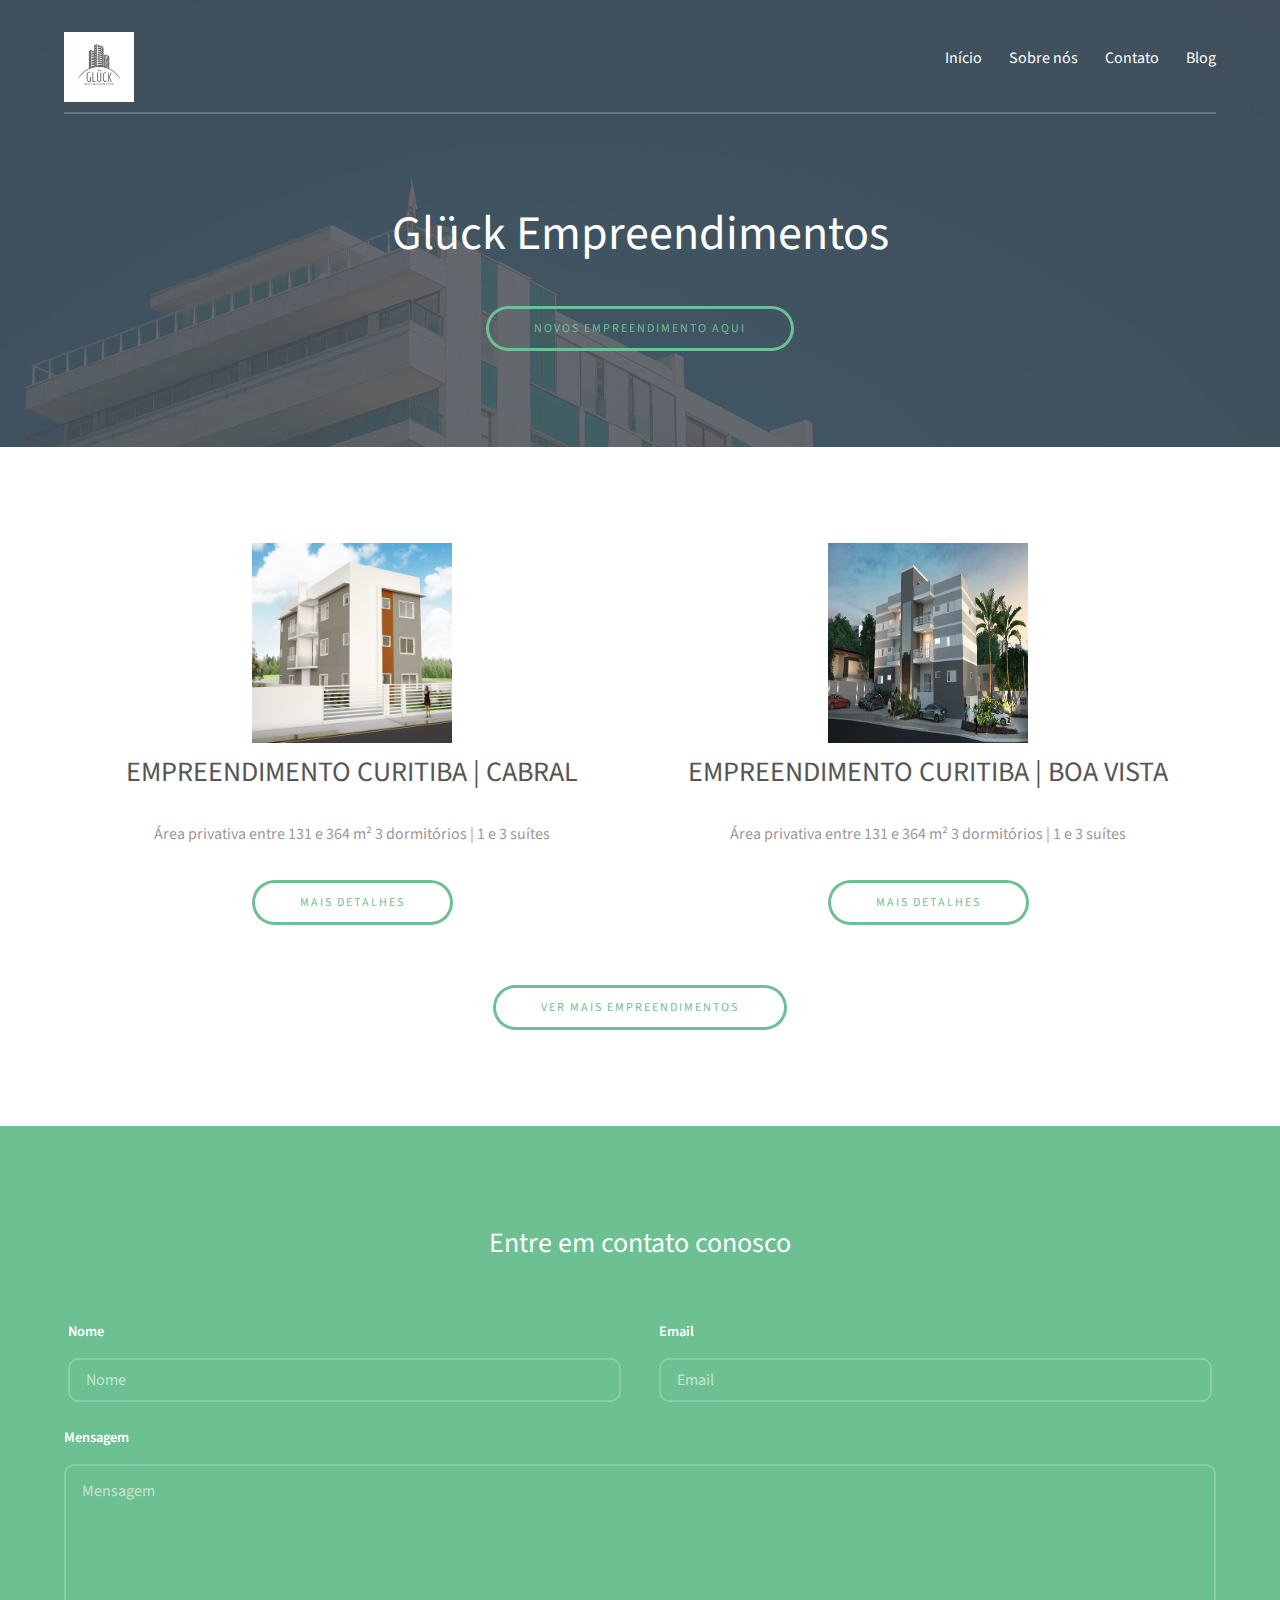
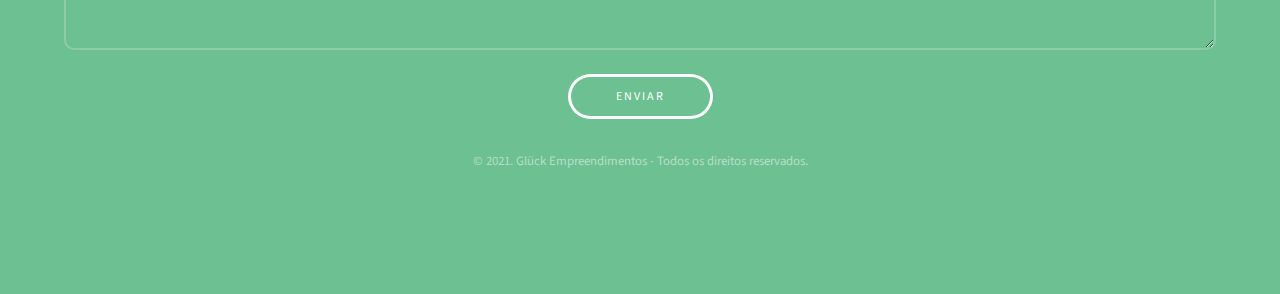
<file: index.html>
<!DOCTYPE HTML>
<!--
	Projection by TEMPLATED
	templated.co @templatedco
	Released for free under the Creative Commons Attribution 3.0 license (templated.co/license)
-->
<html>
	<head>
		<title>Projection by TEMPLATED</title>
		<meta charset="utf-8" />
		<meta name="viewport" content="width=device-width, initial-scale=1" />
		<link rel="stylesheet" href="assets/css/main.css" />
	</head>
	<body>

		<!-- Header -->
			<header id="header">
				<div class="inner">
					<a href="index.html" class="logo"><img src="./images/logo-03.jfif" width="70" height="70"> </a>
					<nav id="nav">
						<a href="index.html">Início</a>
						<a href="sobre.html">Sobre nós</a>
						<a href="contato.html">Contato</a>
						<a href="contato.html">Blog</a>
					</nav>
					<a href="#navPanel" class="navPanelToggle"><span class="fa fa-bars"></span></a>
				</div>
			</header>

		<!-- Banner -->
			<section id="banner">
				<div class="inner">
					<header>
						<h1>Glück Empreendimentos</h1>
					</header>
					<footer>
						<a href="#" class="button">Novos empreendimento aqui</a>
					</footer>
				</div>
			</section>


		<!-- Three -->
			<section id="three" class="wrapper align-center">
				<div class="inner">
					<div class="flex flex-2">
						<article>
							<div class="image">
								<img src="./images/ap-1.jpg" alt="Pic 01" width="200" height="200"/>
							</div>
							<header>
								<h3>EMPREENDIMENTO CURITIBA | CABRAL</h3>
							</header>
							<p>Área privativa entre 131 e 364 m² 3 dormitórios | 1 e 3 suítes</p>
							<footer>
								<a href="#" class="button">Mais detalhes</a>
							</footer>
						</article>
						<article>
							<div class="image">
								<img src="./images/ap-2.jpg" alt="Pic 02" width="200" height="200"/>
							</div>
							<header>
								<h3>EMPREENDIMENTO CURITIBA | BOA VISTA</h3>
							</header>
							<p>Área privativa entre 131 e 364 m² 3 dormitórios | 1 e 3 suítes</p>
							<footer>
								<a href="#" class="button">Mais detalhes</a>
							</footer>
						</article>						
					</div>
					<div style="margin-top: 60px;">
						<a href="#" class="button">Ver mais empreendimentos</a>

					</div>
				</div>				
			</section>

		<!-- Footer -->
			<footer id="footer">
				<div class="inner">

					<h3>Entre em contato conosco</h3>

					<form action="#" method="post">

						<div class="field half first">
							<label for="name">Nome</label>
							<input name="name" id="name" type="text" placeholder="Nome">
						</div>
						<div class="field half">
							<label for="email">Email</label>
							<input name="email" id="email" type="email" placeholder="Email">
						</div>
						<div class="field">
							<label for="message">Mensagem</label>
							<textarea name="message" id="message" rows="6" placeholder="Mensagem"></textarea>
						</div>
						<ul class="actions">
							<li><input value="Enviar" class="button alt" type="submit"></li>
						</ul>
					</form>

					<div class="copyright">
						&copy; 2021. Glück Empreendimentos - Todos os direitos reservados</a>.
					</div>

				</div>
			</footer>

		<!-- Scripts -->
			<script src="assets/js/jquery.min.js"></script>
			<script src="assets/js/skel.min.js"></script>
			<script src="assets/js/util.js"></script>
			<script src="assets/js/main.js"></script>

	</body>
</html>
</file>
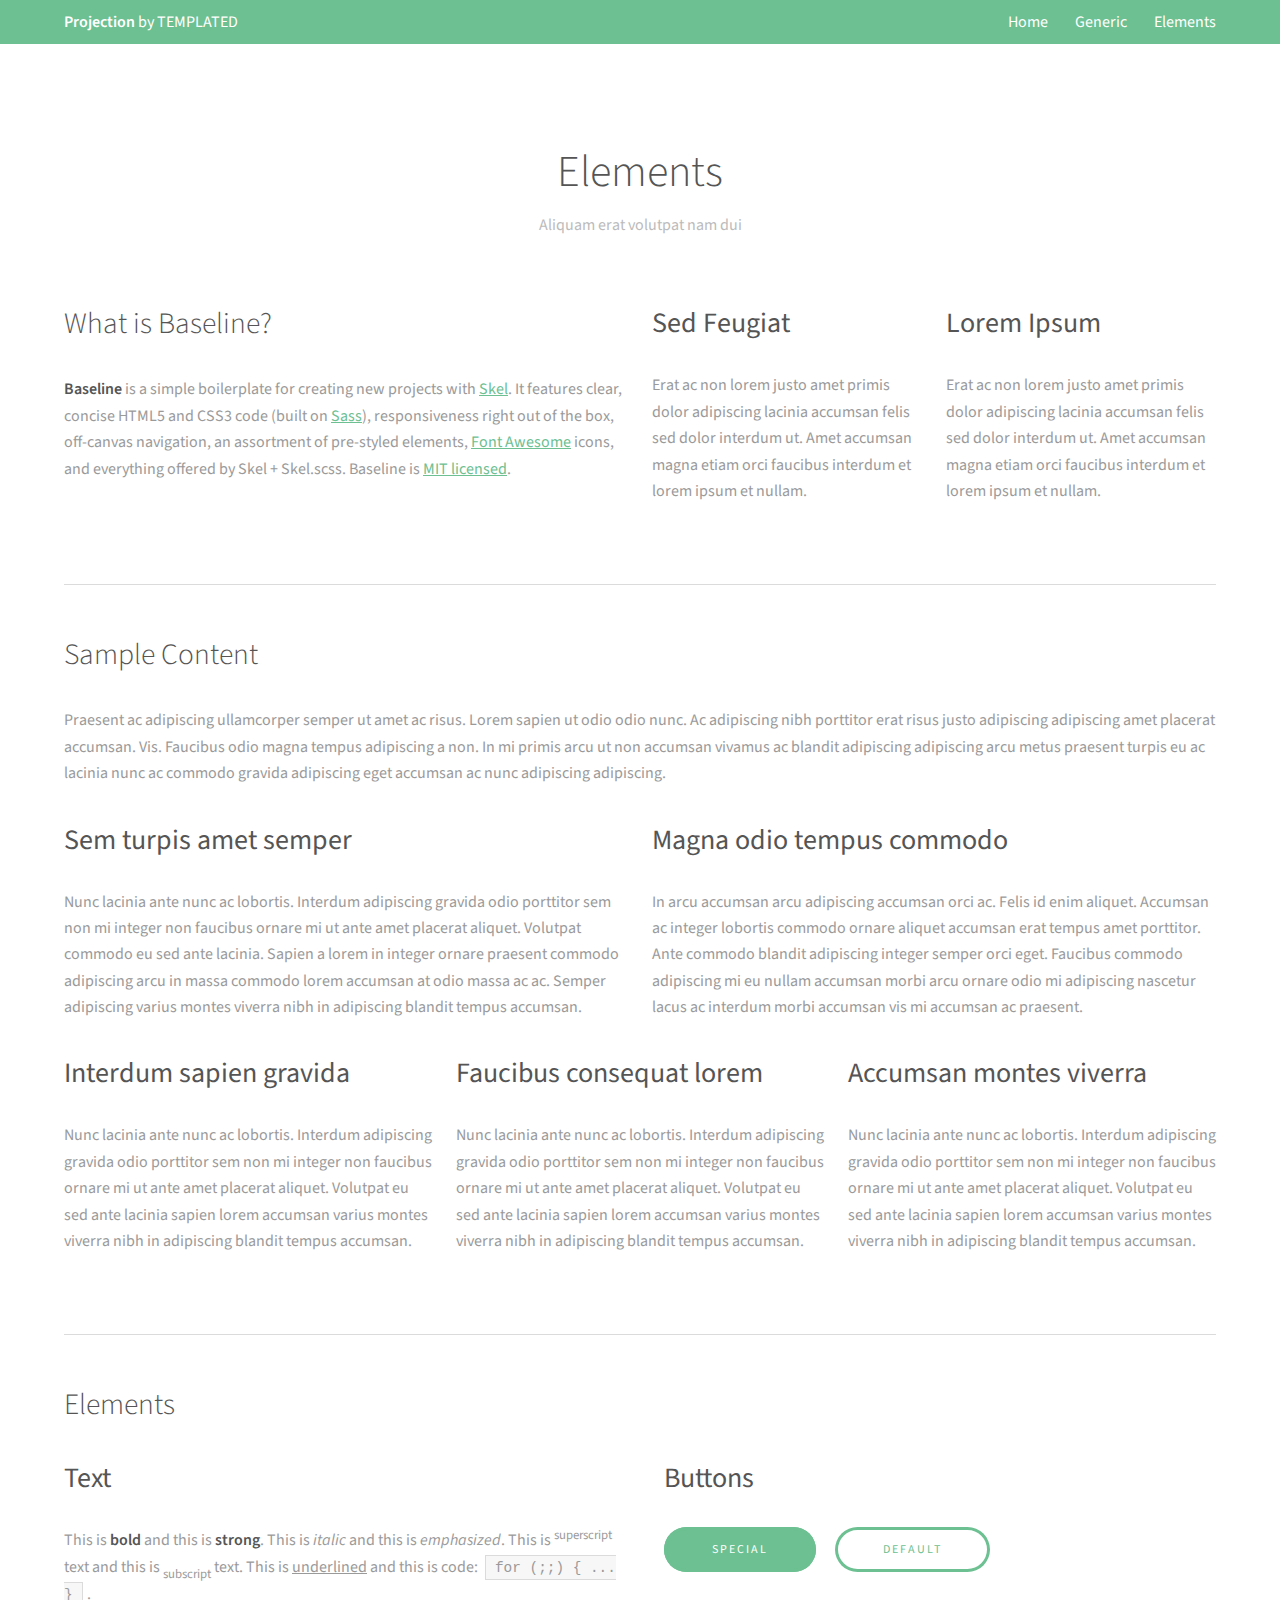
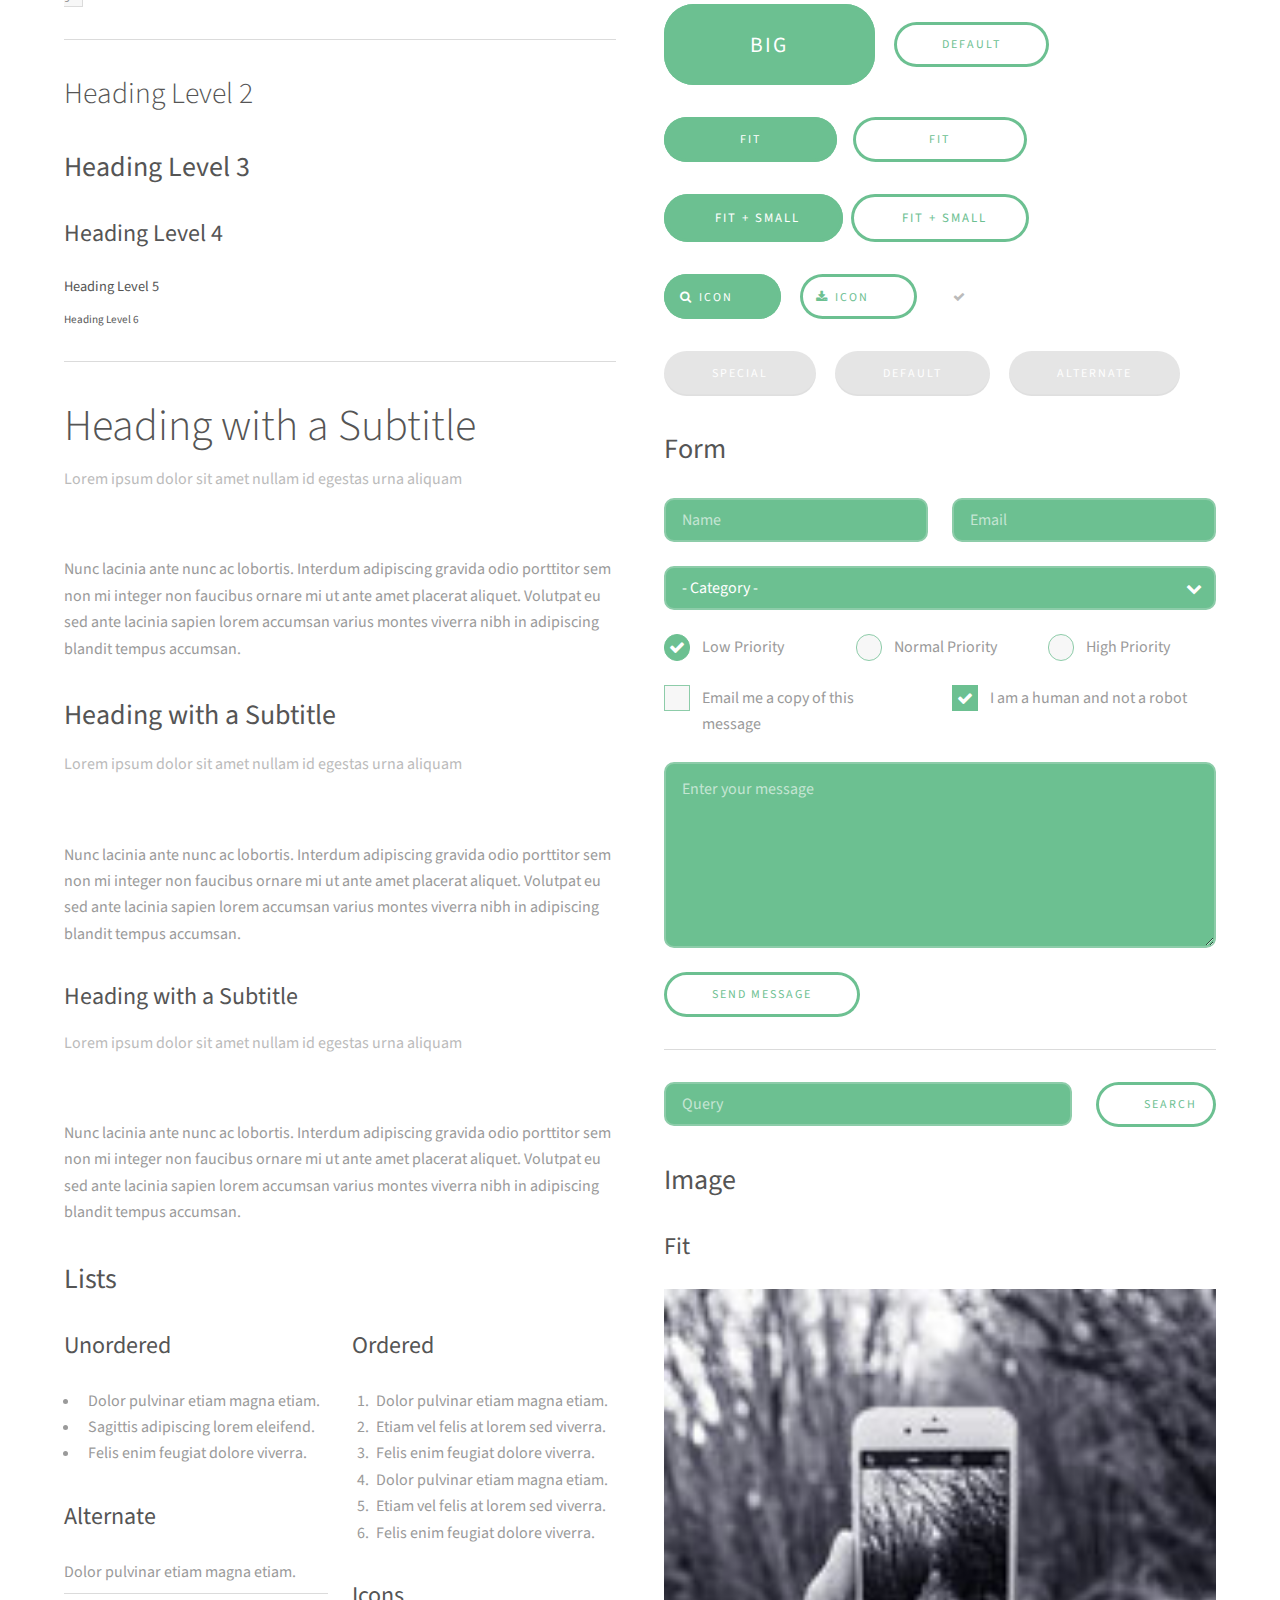
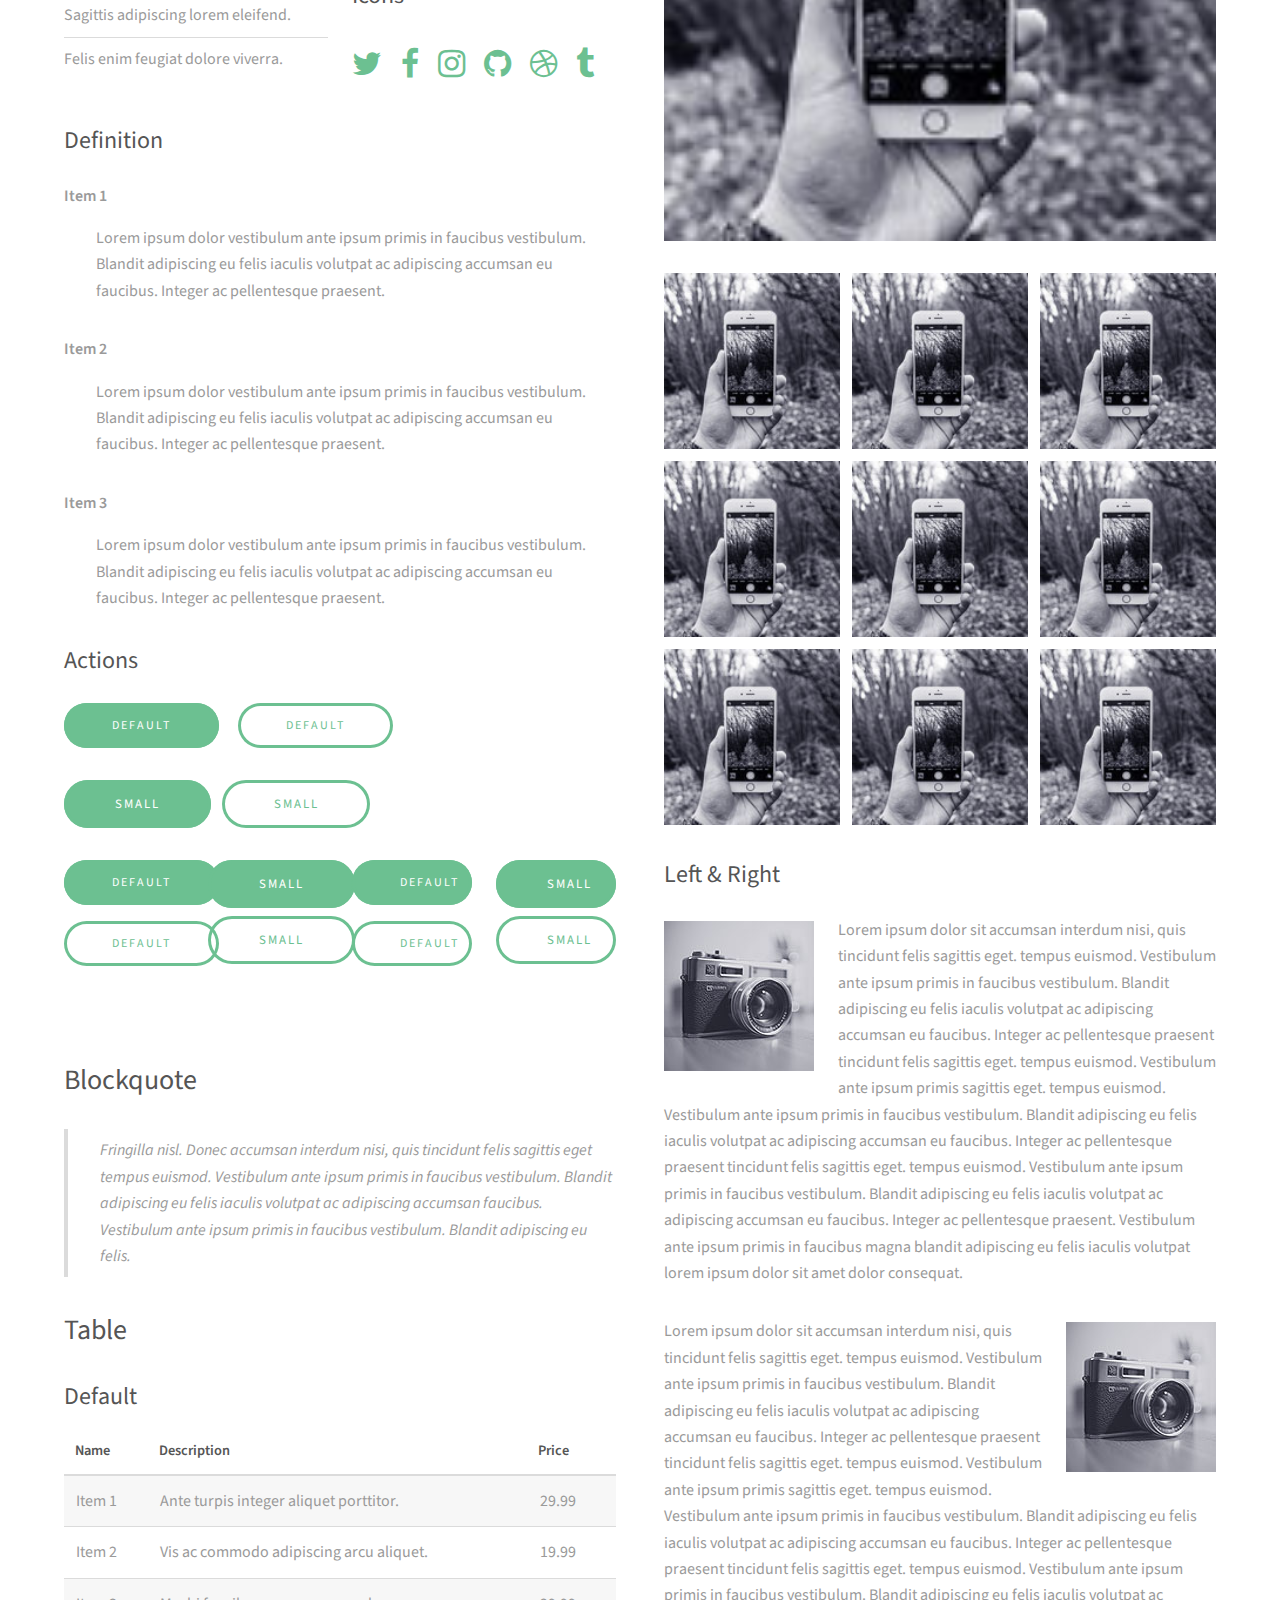
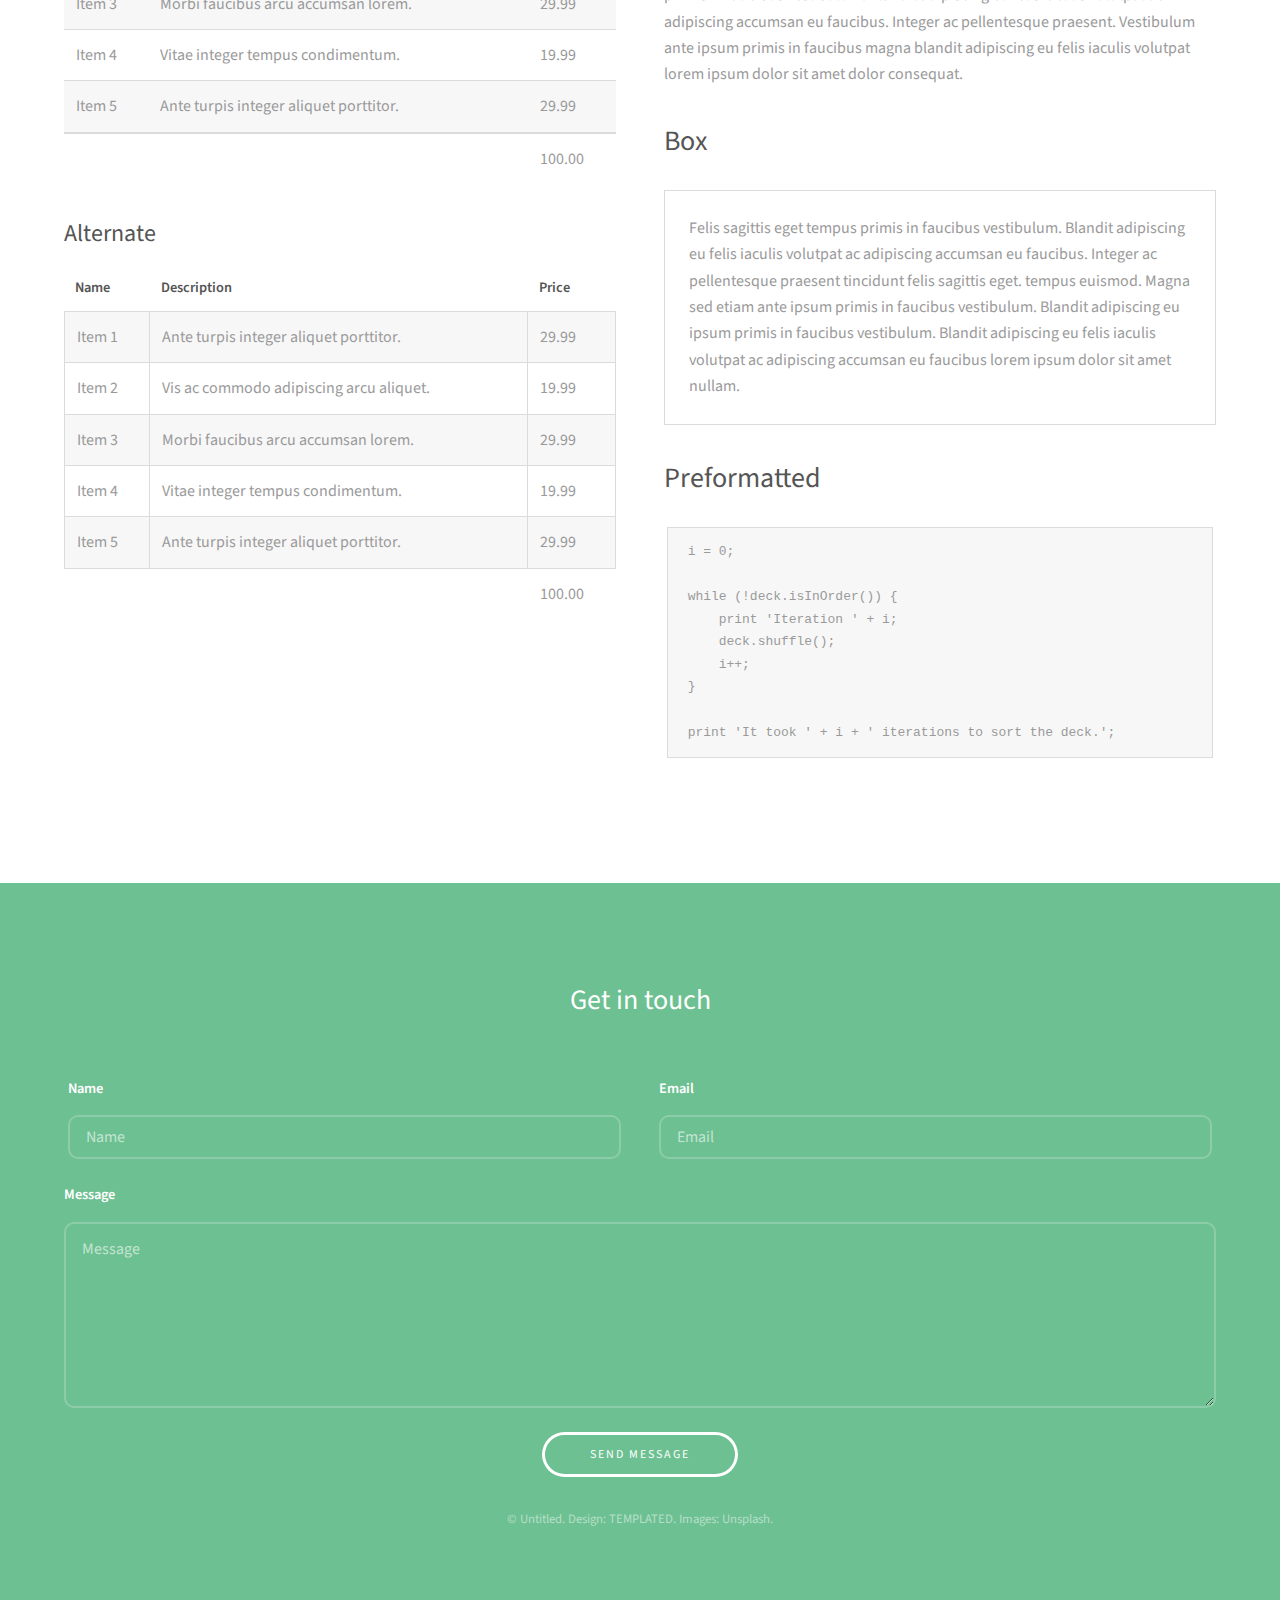
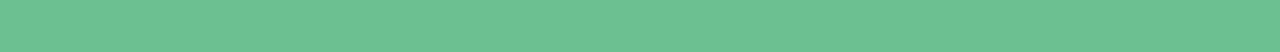
<file: elements.html>
<!DOCTYPE HTML>
<!--
	Projection by TEMPLATED
	templated.co @templatedco
	Released for free under the Creative Commons Attribution 3.0 license (templated.co/license)
-->
<html>
	<head>
		<title>Elements - Projection by TEMPLATED</title>
		<meta charset="utf-8" />
		<meta name="viewport" content="width=device-width, initial-scale=1" />
		<link rel="stylesheet" href="assets/css/main.css" />
	</head>
	<body class="subpage">

		<!-- Header -->
			<header id="header">
				<div class="inner">
					<a href="index.html" class="logo"><strong>Projection</strong> by TEMPLATED</a>
					<nav id="nav">
						<a href="index.html">Home</a>
						<a href="generic.html">Generic</a>
						<a href="elements.html">Elements</a>
					</nav>
					<a href="#navPanel" class="navPanelToggle"><span class="fa fa-bars"></span></a>
				</div>
			</header>

		<!-- Main -->
			<section id="main" class="wrapper">
				<div class="inner">
					<header class="align-center">
						<h2>Elements</h2>
						<p>Aliquam erat volutpat nam dui </p>
					</header>

					<!-- Intro -->
						<div class="row">
							<section class="6u 12u$(medium)">
								<h2>What is Baseline?</h2>
								<p><strong>Baseline</strong> is a simple boilerplate for creating new projects with <a href="http://skel.io">Skel</a>. It features clear, concise HTML5 and CSS3 code (built on <a href="http://sass-lang.com">Sass</a>), responsiveness right out of the box, off-canvas navigation, an assortment of pre-styled elements, <a href="http://fontawesome.io">Font Awesome</a> icons, and everything offered by Skel + Skel.scss. Baseline is <a href="http://skel.io/license">MIT licensed</a>.</p>
							</section>
							<section class="3u 6u(medium) 12u$(small)">
								<h3>Sed Feugiat</h3>
								<p>Erat ac non lorem justo amet primis dolor adipiscing lacinia accumsan felis sed dolor interdum ut. Amet accumsan magna etiam orci faucibus interdum et lorem ipsum et nullam.</p>
							</section>
							<section class="3u$ 6u$(medium) 12u$(small)">
								<h3>Lorem Ipsum</h3>
								<p>Erat ac non lorem justo amet primis dolor adipiscing lacinia accumsan felis sed dolor interdum ut. Amet accumsan magna etiam orci faucibus interdum et lorem ipsum et nullam.</p>
							</section>
						</div>

					<hr class="major" />

					<!-- Content -->
						<h2 id="content">Sample Content</h2>
						<p>Praesent ac adipiscing ullamcorper semper ut amet ac risus. Lorem sapien ut odio odio nunc. Ac adipiscing nibh porttitor erat risus justo adipiscing adipiscing amet placerat accumsan. Vis. Faucibus odio magna tempus adipiscing a non. In mi primis arcu ut non accumsan vivamus ac blandit adipiscing adipiscing arcu metus praesent turpis eu ac lacinia nunc ac commodo gravida adipiscing eget accumsan ac nunc adipiscing adipiscing.</p>
						<div class="row">
							<div class="6u 12u$(small)">
								<h3>Sem turpis amet semper</h3>
								<p>Nunc lacinia ante nunc ac lobortis. Interdum adipiscing gravida odio porttitor sem non mi integer non faucibus ornare mi ut ante amet placerat aliquet. Volutpat commodo eu sed ante lacinia. Sapien a lorem in integer ornare praesent commodo adipiscing arcu in massa commodo lorem accumsan at odio massa ac ac. Semper adipiscing varius montes viverra nibh in adipiscing blandit tempus accumsan.</p>
							</div>
							<div class="6u$ 12u$(small)">
								<h3>Magna odio tempus commodo</h3>
								<p>In arcu accumsan arcu adipiscing accumsan orci ac. Felis id enim aliquet. Accumsan ac integer lobortis commodo ornare aliquet accumsan erat tempus amet porttitor. Ante commodo blandit adipiscing integer semper orci eget. Faucibus commodo adipiscing mi eu nullam accumsan morbi arcu ornare odio mi adipiscing nascetur lacus ac interdum morbi accumsan vis mi accumsan ac praesent.</p>
							</div>
							<!-- Break -->
							<div class="4u 12u$(medium)">
								<h3>Interdum sapien gravida</h3>
								<p>Nunc lacinia ante nunc ac lobortis. Interdum adipiscing gravida odio porttitor sem non mi integer non faucibus ornare mi ut ante amet placerat aliquet. Volutpat eu sed ante lacinia sapien lorem accumsan varius montes viverra nibh in adipiscing blandit tempus accumsan.</p>
							</div>
							<div class="4u 12u$(medium)">
								<h3>Faucibus consequat lorem</h3>
								<p>Nunc lacinia ante nunc ac lobortis. Interdum adipiscing gravida odio porttitor sem non mi integer non faucibus ornare mi ut ante amet placerat aliquet. Volutpat eu sed ante lacinia sapien lorem accumsan varius montes viverra nibh in adipiscing blandit tempus accumsan.</p>
							</div>
							<div class="4u$ 12u$(medium)">
								<h3>Accumsan montes viverra</h3>
								<p>Nunc lacinia ante nunc ac lobortis. Interdum adipiscing gravida odio porttitor sem non mi integer non faucibus ornare mi ut ante amet placerat aliquet. Volutpat eu sed ante lacinia sapien lorem accumsan varius montes viverra nibh in adipiscing blandit tempus accumsan.</p>
							</div>
						</div>

					<hr class="major" />

					<!-- Elements -->
						<h2 id="elements">Elements</h2>
						<div class="row 200%">
							<div class="6u 12u$(medium)">

								<!-- Text stuff -->
									<h3>Text</h3>
									<p>This is <b>bold</b> and this is <strong>strong</strong>. This is <i>italic</i> and this is <em>emphasized</em>.
									This is <sup>superscript</sup> text and this is <sub>subscript</sub> text.
									This is <u>underlined</u> and this is code: <code>for (;;) { ... }</code>.</p>
									<hr />
									<h2>Heading Level 2</h2>
									<h3>Heading Level 3</h3>
									<h4>Heading Level 4</h4>
									<h5>Heading Level 5</h5>
									<h6>Heading Level 6</h6>
									<hr />
									<header>
										<h2>Heading with a Subtitle</h2>
										<p>Lorem ipsum dolor sit amet nullam id egestas urna aliquam</p>
									</header>
									<p>Nunc lacinia ante nunc ac lobortis. Interdum adipiscing gravida odio porttitor sem non mi integer non faucibus ornare mi ut ante amet placerat aliquet. Volutpat eu sed ante lacinia sapien lorem accumsan varius montes viverra nibh in adipiscing blandit tempus accumsan.</p>
									<header>
										<h3>Heading with a Subtitle</h3>
										<p>Lorem ipsum dolor sit amet nullam id egestas urna aliquam</p>
									</header>
									<p>Nunc lacinia ante nunc ac lobortis. Interdum adipiscing gravida odio porttitor sem non mi integer non faucibus ornare mi ut ante amet placerat aliquet. Volutpat eu sed ante lacinia sapien lorem accumsan varius montes viverra nibh in adipiscing blandit tempus accumsan.</p>
									<header>
										<h4>Heading with a Subtitle</h4>
										<p>Lorem ipsum dolor sit amet nullam id egestas urna aliquam</p>
									</header>
									<p>Nunc lacinia ante nunc ac lobortis. Interdum adipiscing gravida odio porttitor sem non mi integer non faucibus ornare mi ut ante amet placerat aliquet. Volutpat eu sed ante lacinia sapien lorem accumsan varius montes viverra nibh in adipiscing blandit tempus accumsan.</p>

								<!-- Lists -->
									<h3>Lists</h3>
									<div class="row">
										<div class="6u 12u$(small)">

											<h4>Unordered</h4>
											<ul>
												<li>Dolor pulvinar etiam magna etiam.</li>
												<li>Sagittis adipiscing lorem eleifend.</li>
												<li>Felis enim feugiat dolore viverra.</li>
											</ul>

											<h4>Alternate</h4>
											<ul class="alt">
												<li>Dolor pulvinar etiam magna etiam.</li>
												<li>Sagittis adipiscing lorem eleifend.</li>
												<li>Felis enim feugiat dolore viverra.</li>
											</ul>

										</div>
										<div class="6u$ 12u$(small)">

											<h4>Ordered</h4>
											<ol>
												<li>Dolor pulvinar etiam magna etiam.</li>
												<li>Etiam vel felis at lorem sed viverra.</li>
												<li>Felis enim feugiat dolore viverra.</li>
												<li>Dolor pulvinar etiam magna etiam.</li>
												<li>Etiam vel felis at lorem sed viverra.</li>
												<li>Felis enim feugiat dolore viverra.</li>
											</ol>

											<h4>Icons</h4>
											<ul class="icons">
												<li><a href="#" class="icon fa-twitter"><span class="label">Twitter</span></a></li>
												<li><a href="#" class="icon fa-facebook"><span class="label">Facebook</span></a></li>
												<li><a href="#" class="icon fa-instagram"><span class="label">Instagram</span></a></li>
												<li><a href="#" class="icon fa-github"><span class="label">Github</span></a></li>
												<li><a href="#" class="icon fa-dribbble"><span class="label">Dribbble</span></a></li>
												<li><a href="#" class="icon fa-tumblr"><span class="label">Tumblr</span></a></li>
											</ul>

										</div>
									</div>
									<h4>Definition</h4>
									<dl>
										<dt>Item 1</dt>
										<dd>
											<p>Lorem ipsum dolor vestibulum ante ipsum primis in faucibus vestibulum. Blandit adipiscing eu felis iaculis volutpat ac adipiscing accumsan eu faucibus. Integer ac pellentesque praesent.</p>
										</dd>
										<dt>Item 2</dt>
										<dd>
											<p>Lorem ipsum dolor vestibulum ante ipsum primis in faucibus vestibulum. Blandit adipiscing eu felis iaculis volutpat ac adipiscing accumsan eu faucibus. Integer ac pellentesque praesent.</p>
										</dd>
										<dt>Item 3</dt>
										<dd>
											<p>Lorem ipsum dolor vestibulum ante ipsum primis in faucibus vestibulum. Blandit adipiscing eu felis iaculis volutpat ac adipiscing accumsan eu faucibus. Integer ac pellentesque praesent.</p>
										</dd>
									</dl>

									<h4>Actions</h4>
									<ul class="actions">
										<li><a href="#" class="button special">Default</a></li>
										<li><a href="#" class="button">Default</a></li>
										<li><a href="#" class="button alt">Default</a></li>
									</ul>
									<ul class="actions small">
										<li><a href="#" class="button special small">Small</a></li>
										<li><a href="#" class="button small">Small</a></li>
										<li><a href="#" class="button alt small">Small</a></li>
									</ul>
									<div class="row">
										<div class="3u 12u$(small)">
											<ul class="actions vertical">
												<li><a href="#" class="button special">Default</a></li>
												<li><a href="#" class="button">Default</a></li>
												<li><a href="#" class="button alt">Default</a></li>
											</ul>
										</div>
										<div class="3u 12u$(small)">
											<ul class="actions vertical small">
												<li><a href="#" class="button special small">Small</a></li>
												<li><a href="#" class="button small">Small</a></li>
												<li><a href="#" class="button alt small">Small</a></li>
											</ul>
										</div>
										<div class="3u 12u$(small)">
											<ul class="actions vertical">
												<li><a href="#" class="button special fit">Default</a></li>
												<li><a href="#" class="button fit">Default</a></li>
												<li><a href="#" class="button alt fit">Default</a></li>
											</ul>
										</div>
										<div class="3u$ 12u$(small)">
											<ul class="actions vertical small">
												<li><a href="#" class="button special small fit">Small</a></li>
												<li><a href="#" class="button small fit">Small</a></li>
												<li><a href="#" class="button alt small fit">Small</a></li>
											</ul>
										</div>
									</div>

								<!-- Blockquote -->
									<h3>Blockquote</h3>
									<blockquote>Fringilla nisl. Donec accumsan interdum nisi, quis tincidunt felis sagittis eget tempus euismod. Vestibulum ante ipsum primis in faucibus vestibulum. Blandit adipiscing eu felis iaculis volutpat ac adipiscing accumsan faucibus. Vestibulum ante ipsum primis in faucibus vestibulum. Blandit adipiscing eu felis.</blockquote>

								<!-- Table -->
									<h3>Table</h3>

									<h4>Default</h4>
									<div class="table-wrapper">
										<table>
											<thead>
												<tr>
													<th>Name</th>
													<th>Description</th>
													<th>Price</th>
												</tr>
											</thead>
											<tbody>
												<tr>
													<td>Item 1</td>
													<td>Ante turpis integer aliquet porttitor.</td>
													<td>29.99</td>
												</tr>
												<tr>
													<td>Item 2</td>
													<td>Vis ac commodo adipiscing arcu aliquet.</td>
													<td>19.99</td>
												</tr>
												<tr>
													<td>Item 3</td>
													<td> Morbi faucibus arcu accumsan lorem.</td>
													<td>29.99</td>
												</tr>
												<tr>
													<td>Item 4</td>
													<td>Vitae integer tempus condimentum.</td>
													<td>19.99</td>
												</tr>
												<tr>
													<td>Item 5</td>
													<td>Ante turpis integer aliquet porttitor.</td>
													<td>29.99</td>
												</tr>
											</tbody>
											<tfoot>
												<tr>
													<td colspan="2"></td>
													<td>100.00</td>
												</tr>
											</tfoot>
										</table>
									</div>

									<h4>Alternate</h4>
									<div class="table-wrapper">
										<table class="alt">
											<thead>
												<tr>
													<th>Name</th>
													<th>Description</th>
													<th>Price</th>
												</tr>
											</thead>
											<tbody>
												<tr>
													<td>Item 1</td>
													<td>Ante turpis integer aliquet porttitor.</td>
													<td>29.99</td>
												</tr>
												<tr>
													<td>Item 2</td>
													<td>Vis ac commodo adipiscing arcu aliquet.</td>
													<td>19.99</td>
												</tr>
												<tr>
													<td>Item 3</td>
													<td> Morbi faucibus arcu accumsan lorem.</td>
													<td>29.99</td>
												</tr>
												<tr>
													<td>Item 4</td>
													<td>Vitae integer tempus condimentum.</td>
													<td>19.99</td>
												</tr>
												<tr>
													<td>Item 5</td>
													<td>Ante turpis integer aliquet porttitor.</td>
													<td>29.99</td>
												</tr>
											</tbody>
											<tfoot>
												<tr>
													<td colspan="2"></td>
													<td>100.00</td>
												</tr>
											</tfoot>
										</table>
									</div>

							</div>
							<div class="6u$ 12u$(medium)">

								<!-- Buttons -->
									<h3>Buttons</h3>
									<ul class="actions">
										<li><a href="#" class="button special">Special</a></li>
										<li><a href="#" class="button">Default</a></li>
										<li><a href="#" class="button alt">Alternate</a></li>
									</ul>
									<ul class="actions">
										<li><a href="#" class="button special big">Big</a></li>
										<li><a href="#" class="button">Default</a></li>
										<li><a href="#" class="button alt small">Small</a></li>
									</ul>
									<ul class="actions fit">
										<li><a href="#" class="button special fit">Fit</a></li>
										<li><a href="#" class="button fit">Fit</a></li>
										<li><a href="#" class="button alt fit">Fit</a></li>
									</ul>
									<ul class="actions fit small">
										<li><a href="#" class="button special fit small">Fit + Small</a></li>
										<li><a href="#" class="button fit small">Fit + Small</a></li>
										<li><a href="#" class="button alt fit small">Fit + Small</a></li>
									</ul>
									<ul class="actions">
										<li><a href="#" class="button special icon fa-search">Icon</a></li>
										<li><a href="#" class="button icon fa-download">Icon</a></li>
										<li><a href="#" class="button alt icon fa-check">Icon</a></li>
									</ul>
									<ul class="actions">
										<li><span class="button special disabled">Special</span></li>
										<li><span class="button disabled">Default</span></li>
										<li><span class="button alt disabled">Alternate</span></li>
									</ul>

								<!-- Form -->
									<h3>Form</h3>

									<form method="post" action="#">
										<div class="row uniform">
											<div class="6u 12u$(xsmall)">
												<input type="text" name="demo-name" id="demo-name" value="" placeholder="Name" />
											</div>
											<div class="6u$ 12u$(xsmall)">
												<input type="email" name="demo-email" id="demo-email" value="" placeholder="Email" />
											</div>
											<!-- Break -->
											<div class="12u$">
												<div class="select-wrapper">
													<select name="demo-category" id="demo-category">
														<option value="">- Category -</option>
														<option value="1">Manufacturing</option>
														<option value="1">Shipping</option>
														<option value="1">Administration</option>
														<option value="1">Human Resources</option>
													</select>
												</div>
											</div>
											<!-- Break -->
											<div class="4u 12u$(small)">
												<input type="radio" id="demo-priority-low" name="demo-priority" checked>
												<label for="demo-priority-low">Low Priority</label>
											</div>
											<div class="4u 12u$(small)">
												<input type="radio" id="demo-priority-normal" name="demo-priority">
												<label for="demo-priority-normal">Normal Priority</label>
											</div>
											<div class="4u$ 12u$(small)">
												<input type="radio" id="demo-priority-high" name="demo-priority">
												<label for="demo-priority-high">High Priority</label>
											</div>
											<!-- Break -->
											<div class="6u 12u$(small)">
												<input type="checkbox" id="demo-copy" name="demo-copy">
												<label for="demo-copy">Email me a copy of this message</label>
											</div>
											<div class="6u$ 12u$(small)">
												<input type="checkbox" id="demo-human" name="demo-human" checked>
												<label for="demo-human">I am a human and not a robot</label>
											</div>
											<!-- Break -->
											<div class="12u$">
												<textarea name="demo-message" id="demo-message" placeholder="Enter your message" rows="6"></textarea>
											</div>
											<!-- Break -->
											<div class="12u$">
												<ul class="actions">
													<li><input type="submit" value="Send Message" /></li>
													<li><input type="reset" value="Reset" class="alt" /></li>
												</ul>
											</div>
										</div>
									</form>

									<hr />

									<form method="post" action="#">
										<div class="row uniform">
											<div class="9u 12u$(small)">
												<input type="text" name="query" id="query" value="" placeholder="Query" />
											</div>
											<div class="3u$ 12u$(small)">
												<input type="submit" value="Search" class="fit" />
											</div>
										</div>
									</form>

								<!-- Image -->
									<h3>Image</h3>

									<h4>Fit</h4>
									<span class="image fit"><img src="images/pic01.jpg" alt="" /></span>
									<div class="box alt">
										<div class="row 50% uniform">
											<div class="4u"><span class="image fit"><img src="images/pic01.jpg" alt="" /></span></div>
											<div class="4u"><span class="image fit"><img src="images/pic01.jpg" alt="" /></span></div>
											<div class="4u$"><span class="image fit"><img src="images/pic01.jpg" alt="" /></span></div>
											<!-- Break -->
											<div class="4u"><span class="image fit"><img src="images/pic01.jpg" alt="" /></span></div>
											<div class="4u"><span class="image fit"><img src="images/pic01.jpg" alt="" /></span></div>
											<div class="4u$"><span class="image fit"><img src="images/pic01.jpg" alt="" /></span></div>
											<!-- Break -->
											<div class="4u"><span class="image fit"><img src="images/pic01.jpg" alt="" /></span></div>
											<div class="4u"><span class="image fit"><img src="images/pic01.jpg" alt="" /></span></div>
											<div class="4u$"><span class="image fit"><img src="images/pic01.jpg" alt="" /></span></div>
										</div>
									</div>

									<h4>Left &amp; Right</h4>
									<p><span class="image left"><img src="images/pic02.jpg" alt="" /></span>Lorem ipsum dolor sit accumsan interdum nisi, quis tincidunt felis sagittis eget. tempus euismod. Vestibulum ante ipsum primis in faucibus vestibulum. Blandit adipiscing eu felis iaculis volutpat ac adipiscing accumsan eu faucibus. Integer ac pellentesque praesent tincidunt felis sagittis eget. tempus euismod. Vestibulum ante ipsum primis sagittis eget. tempus euismod. Vestibulum ante ipsum primis in faucibus vestibulum. Blandit adipiscing eu felis iaculis volutpat ac adipiscing accumsan eu faucibus. Integer ac pellentesque praesent tincidunt felis sagittis eget. tempus euismod. Vestibulum ante ipsum primis in faucibus vestibulum. Blandit adipiscing eu felis iaculis volutpat ac adipiscing accumsan eu faucibus. Integer ac pellentesque praesent. Vestibulum ante ipsum primis in faucibus magna blandit adipiscing eu felis iaculis volutpat lorem ipsum dolor sit amet dolor consequat.</p>
									<p><span class="image right"><img src="images/pic02.jpg" alt="" /></span>Lorem ipsum dolor sit accumsan interdum nisi, quis tincidunt felis sagittis eget. tempus euismod. Vestibulum ante ipsum primis in faucibus vestibulum. Blandit adipiscing eu felis iaculis volutpat ac adipiscing accumsan eu faucibus. Integer ac pellentesque praesent tincidunt felis sagittis eget. tempus euismod. Vestibulum ante ipsum primis sagittis eget. tempus euismod. Vestibulum ante ipsum primis in faucibus vestibulum. Blandit adipiscing eu felis iaculis volutpat ac adipiscing accumsan eu faucibus. Integer ac pellentesque praesent tincidunt felis sagittis eget. tempus euismod. Vestibulum ante ipsum primis in faucibus vestibulum. Blandit adipiscing eu felis iaculis volutpat ac adipiscing accumsan eu faucibus. Integer ac pellentesque praesent. Vestibulum ante ipsum primis in faucibus magna blandit adipiscing eu felis iaculis volutpat lorem ipsum dolor sit amet dolor consequat.</p>

								<!-- Box -->
									<h3>Box</h3>
									<div class="box">
										<p>Felis sagittis eget tempus primis in faucibus vestibulum. Blandit adipiscing eu felis iaculis volutpat ac adipiscing accumsan eu faucibus. Integer ac pellentesque praesent tincidunt felis sagittis eget. tempus euismod. Magna sed etiam ante ipsum primis in faucibus vestibulum. Blandit adipiscing eu ipsum primis in faucibus vestibulum. Blandit adipiscing eu felis iaculis volutpat ac adipiscing accumsan eu faucibus lorem ipsum dolor sit amet nullam.</p>
									</div>

								<!-- Preformatted Code -->
									<h3>Preformatted</h3>
									<pre><code>i = 0;

while (!deck.isInOrder()) {
    print 'Iteration ' + i;
    deck.shuffle();
    i++;
}

print 'It took ' + i + ' iterations to sort the deck.';
</code></pre>

						</div>
					</div>

				</div>

			</section>

		<!-- Footer -->
			<footer id="footer">
				<div class="inner">

					<h3>Get in touch</h3>

					<form action="#" method="post">

						<div class="field half first">
							<label for="name">Name</label>
							<input name="name" id="name" type="text" placeholder="Name">
						</div>
						<div class="field half">
							<label for="email">Email</label>
							<input name="email" id="email" type="email" placeholder="Email">
						</div>
						<div class="field">
							<label for="message">Message</label>
							<textarea name="message" id="message" rows="6" placeholder="Message"></textarea>
						</div>
						<ul class="actions">
							<li><input value="Send Message" class="button alt" type="submit"></li>
						</ul>
					</form>

					<div class="copyright">
						&copy; Untitled. Design: <a href="https://templated.co">TEMPLATED</a>. Images: <a href="https://unsplash.com">Unsplash</a>.
					</div>

				</div>
			</footer>

		<!-- Scripts -->
			<script src="assets/js/jquery.min.js"></script>
			<script src="assets/js/skel.min.js"></script>
			<script src="assets/js/util.js"></script>
			<script src="assets/js/main.js"></script>

	</body>
</html>
</file>
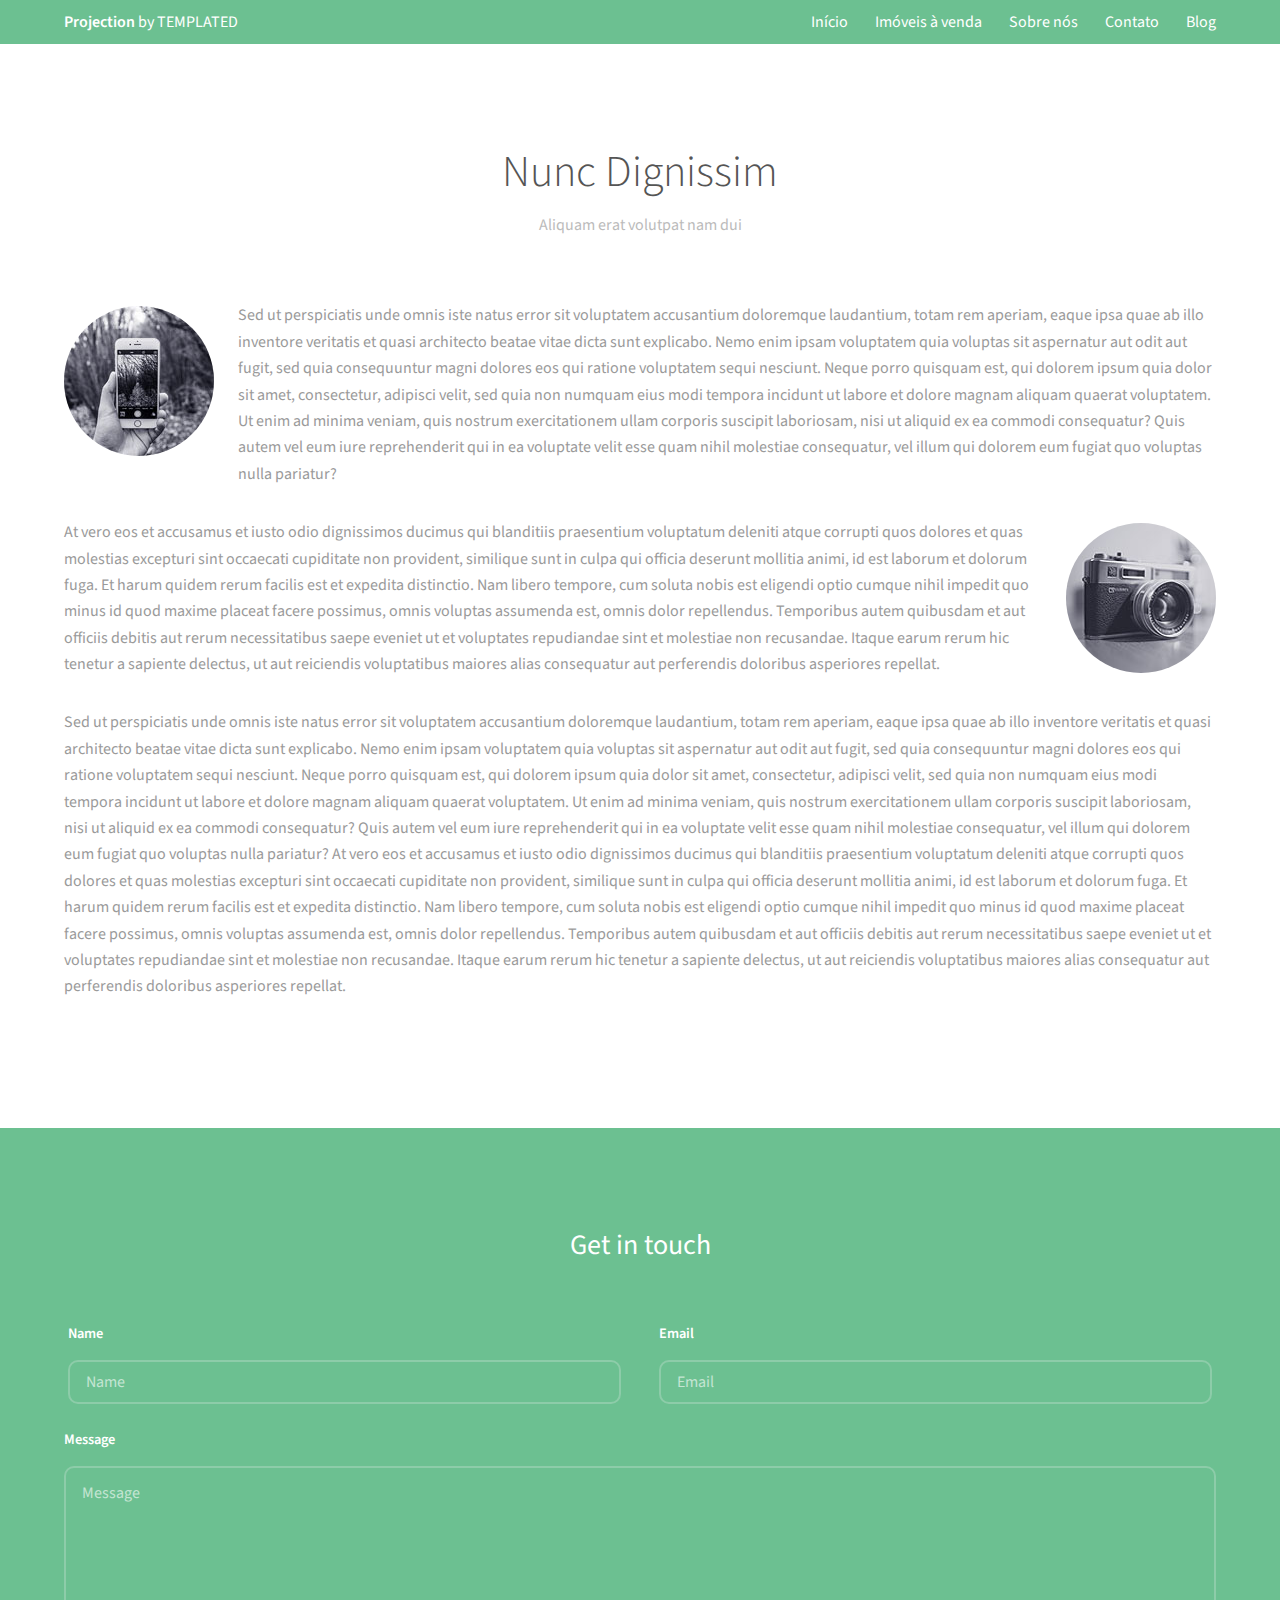
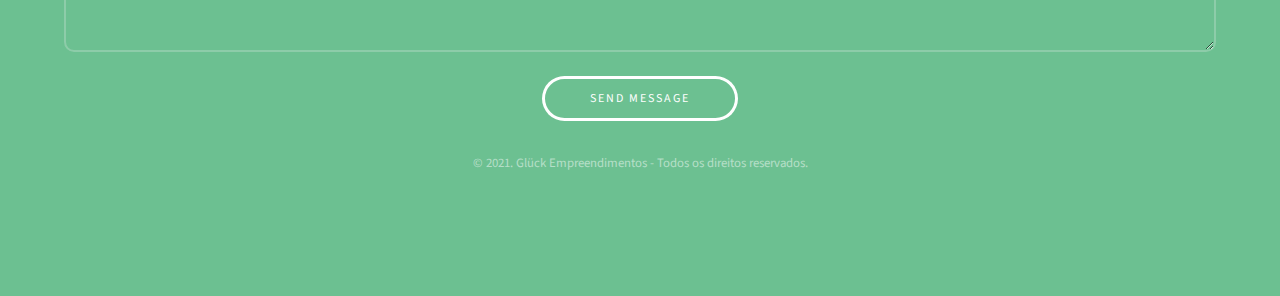
<file: imoveis-venda.html>
<!DOCTYPE HTML>
<!--
	Projection by TEMPLATED
	templated.co @templatedco
	Released for free under the Creative Commons Attribution 3.0 license (templated.co/license)
-->
<html>
	<head>
		<title>Glück Empreendimentos</title>
		<meta charset="utf-8" />
		<meta name="viewport" content="width=device-width, initial-scale=1" />
		<link rel="stylesheet" href="assets/css/main.css" />
	</head>
	<body class="subpage">

		<!-- Header -->
			<header id="header">
				<div class="inner">
					<a href="index.html" class="logo"><strong>Projection</strong> by TEMPLATED</a>
					<nav id="nav">
						<a href="index.html">Início</a>
						<a href="imoveis-venda.html">Imóveis à venda</a>
						<a href="sobre.html">Sobre nós</a>
						<a href="contato.html">Contato</a>
						<a href="contato.html">Blog</a>
					</nav>
					<a href="#navPanel" class="navPanelToggle"><span class="fa fa-bars"></span></a>
				</div>
			</header>

		<!-- Three -->
			<section id="three" class="wrapper">
				<div class="inner">
					<header class="align-center">
						<h2>Nunc Dignissim</h2>
						<p>Aliquam erat volutpat nam dui </p>
					</header>
					<div class="image round left">
						<img src="images/pic01.jpg" alt="Pic 01" />
					</div>
					<p>Sed ut perspiciatis unde omnis iste natus error sit voluptatem accusantium doloremque laudantium, totam rem aperiam, eaque ipsa quae ab illo inventore veritatis et quasi architecto beatae vitae dicta sunt explicabo. Nemo enim ipsam voluptatem quia voluptas sit aspernatur aut odit aut fugit, sed quia consequuntur magni dolores eos qui ratione voluptatem sequi nesciunt. Neque porro quisquam est, qui dolorem ipsum quia dolor sit amet, consectetur, adipisci velit, sed quia non numquam eius modi tempora incidunt ut labore et dolore magnam aliquam quaerat voluptatem. Ut enim ad minima veniam, quis nostrum exercitationem ullam corporis suscipit laboriosam, nisi ut aliquid ex ea commodi consequatur? Quis autem vel eum iure reprehenderit qui in ea voluptate velit esse quam nihil molestiae consequatur, vel illum qui dolorem eum fugiat quo voluptas nulla pariatur?</p>

					<div class="image round right">
						<img src="images/pic02.jpg" alt="Pic 02" />
					</div>
					<p>At vero eos et accusamus et iusto odio dignissimos ducimus qui blanditiis praesentium voluptatum deleniti atque corrupti quos dolores et quas molestias excepturi sint occaecati cupiditate non provident, similique sunt in culpa qui officia deserunt mollitia animi, id est laborum et dolorum fuga. Et harum quidem rerum facilis est et expedita distinctio. Nam libero tempore, cum soluta nobis est eligendi optio cumque nihil impedit quo minus id quod maxime placeat facere possimus, omnis voluptas assumenda est, omnis dolor repellendus. Temporibus autem quibusdam et aut officiis debitis aut rerum necessitatibus saepe eveniet ut et voluptates repudiandae sint et molestiae non recusandae. Itaque earum rerum hic tenetur a sapiente delectus, ut aut reiciendis voluptatibus maiores alias consequatur aut perferendis doloribus asperiores repellat.</p>

					<p>Sed ut perspiciatis unde omnis iste natus error sit voluptatem accusantium doloremque laudantium, totam rem aperiam, eaque ipsa quae ab illo inventore veritatis et quasi architecto beatae vitae dicta sunt explicabo. Nemo enim ipsam voluptatem quia voluptas sit aspernatur aut odit aut fugit, sed quia consequuntur magni dolores eos qui ratione voluptatem sequi nesciunt. Neque porro quisquam est, qui dolorem ipsum quia dolor sit amet, consectetur, adipisci velit, sed quia non numquam eius modi tempora incidunt ut labore et dolore magnam aliquam quaerat voluptatem. Ut enim ad minima veniam, quis nostrum exercitationem ullam corporis suscipit laboriosam, nisi ut aliquid ex ea commodi consequatur? Quis autem vel eum iure reprehenderit qui in ea voluptate velit esse quam nihil molestiae consequatur, vel illum qui dolorem eum fugiat quo voluptas nulla pariatur? At vero eos et accusamus et iusto odio dignissimos ducimus qui blanditiis praesentium voluptatum deleniti atque corrupti quos dolores et quas molestias excepturi sint occaecati cupiditate non provident, similique sunt in culpa qui officia deserunt mollitia animi, id est laborum et dolorum fuga. Et harum quidem rerum facilis est et expedita distinctio. Nam libero tempore, cum soluta nobis est eligendi optio cumque nihil impedit quo minus id quod maxime placeat facere possimus, omnis voluptas assumenda est, omnis dolor repellendus. Temporibus autem quibusdam et aut officiis debitis aut rerum necessitatibus saepe eveniet ut et voluptates repudiandae sint et molestiae non recusandae. Itaque earum rerum hic tenetur a sapiente delectus, ut aut reiciendis voluptatibus maiores alias consequatur aut perferendis doloribus asperiores repellat.</p>

				</div>
			</section>

		<!-- Footer -->
			<footer id="footer">
				<div class="inner">

					<h3>Get in touch</h3>

					<form action="#" method="post">

						<div class="field half first">
							<label for="name">Name</label>
							<input name="name" id="name" type="text" placeholder="Name">
						</div>
						<div class="field half">
							<label for="email">Email</label>
							<input name="email" id="email" type="email" placeholder="Email">
						</div>
						<div class="field">
							<label for="message">Message</label>
							<textarea name="message" id="message" rows="6" placeholder="Message"></textarea>
						</div>
						<ul class="actions">
							<li><input value="Send Message" class="button alt" type="submit"></li>
						</ul>
					</form>

					<div class="copyright">
						&copy; 2021. Glück Empreendimentos - Todos os direitos reservados</a>.
					</div>

				</div>
			</footer>

		<!-- Scripts -->
			<script src="assets/js/jquery.min.js"></script>
			<script src="assets/js/skel.min.js"></script>
			<script src="assets/js/util.js"></script>
			<script src="assets/js/main.js"></script>

	</body>
</html>
</file>
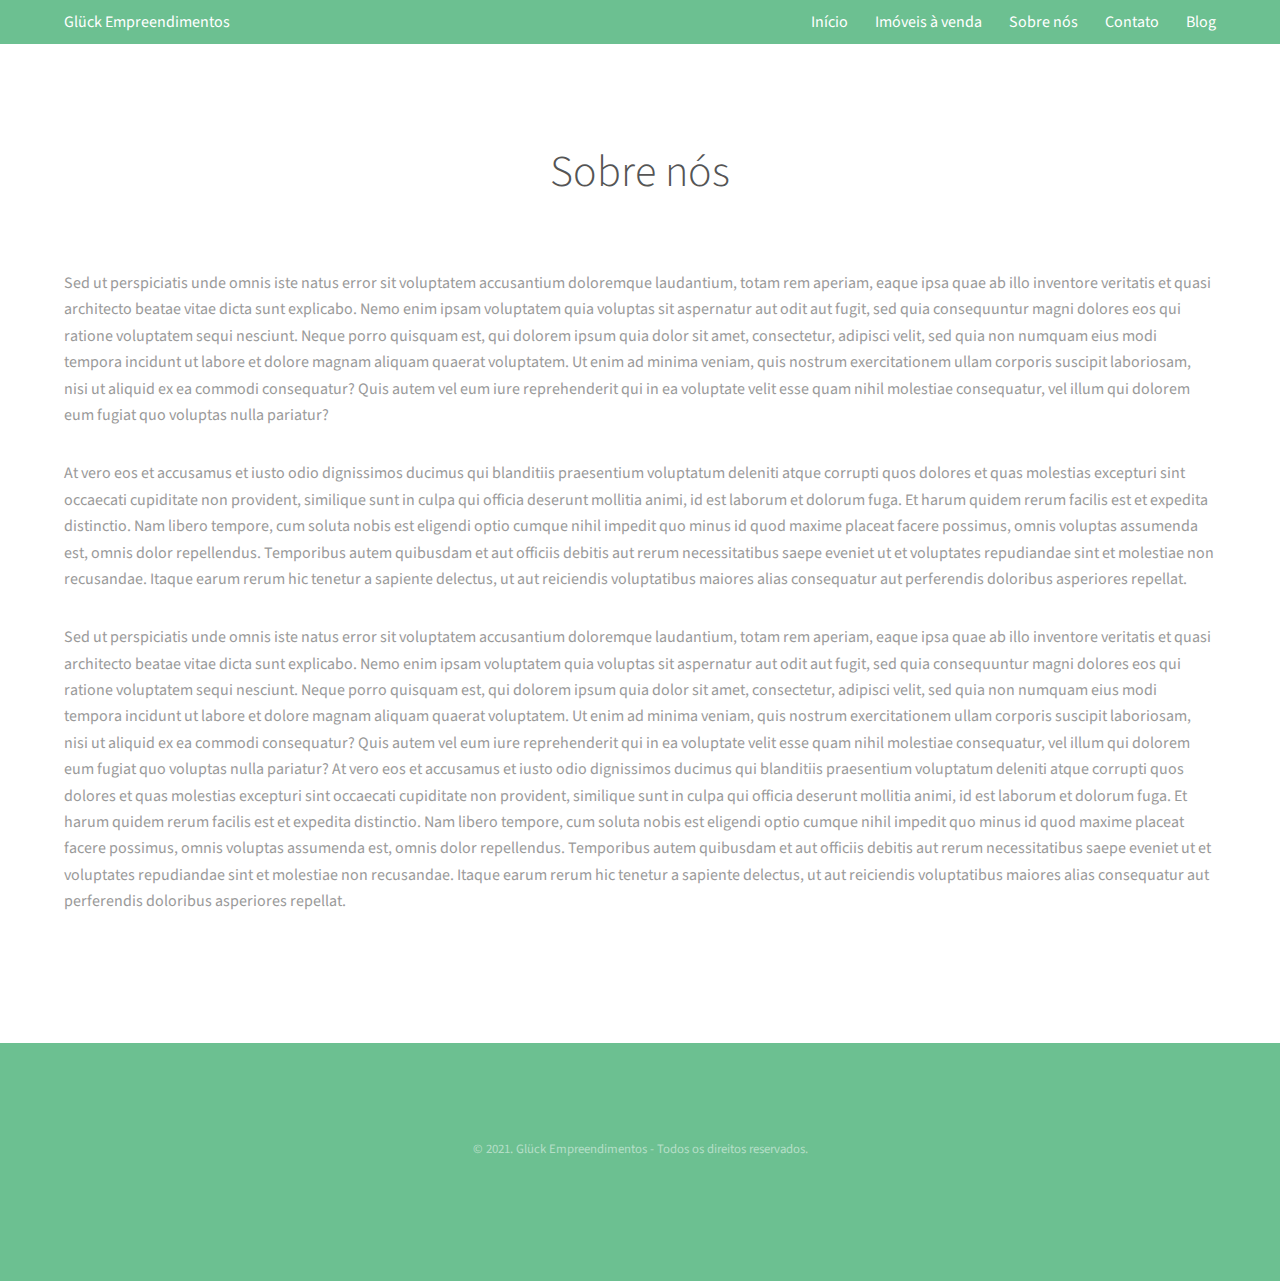
<file: sobre.html>
<!DOCTYPE HTML>
<!--
	Projection by TEMPLATED
	templated.co @templatedco
	Released for free under the Creative Commons Attribution 3.0 license (templated.co/license)
-->
<html>
	<head>
		<title>Generic - Projection by TEMPLATED</title>
		<meta charset="utf-8" />
		<meta name="viewport" content="width=device-width, initial-scale=1" />
		<link rel="stylesheet" href="assets/css/main.css" />
	</head>
	<body class="subpage">

		<!-- Header -->
			<header id="header">
				<div class="inner">
					<a href="index.html" class="logo">Glück Empreendimentos</a>
					<nav id="nav">
						<a href="index.html">Início</a>
						<a href="imoveis-venda.html">Imóveis à venda</a>
						<a href="sobre.html">Sobre nós</a>
						<a href="contato.html">Contato</a>
						<a href="contato.html">Blog</a>
					</nav>
					<a href="#navPanel" class="navPanelToggle"><span class="fa fa-bars"></span></a>
				</div>
			</header>

		<!-- Three -->
			<section id="three" class="wrapper">
				<div class="inner">
					<header class="align-center">
						<h2>Sobre nós</h2>
					</header>
					<p>Sed ut perspiciatis unde omnis iste natus error sit voluptatem accusantium doloremque laudantium, totam rem aperiam, eaque ipsa quae ab illo inventore veritatis et quasi architecto beatae vitae dicta sunt explicabo. Nemo enim ipsam voluptatem quia voluptas sit aspernatur aut odit aut fugit, sed quia consequuntur magni dolores eos qui ratione voluptatem sequi nesciunt. Neque porro quisquam est, qui dolorem ipsum quia dolor sit amet, consectetur, adipisci velit, sed quia non numquam eius modi tempora incidunt ut labore et dolore magnam aliquam quaerat voluptatem. Ut enim ad minima veniam, quis nostrum exercitationem ullam corporis suscipit laboriosam, nisi ut aliquid ex ea commodi consequatur? Quis autem vel eum iure reprehenderit qui in ea voluptate velit esse quam nihil molestiae consequatur, vel illum qui dolorem eum fugiat quo voluptas nulla pariatur?</p>

					<p>At vero eos et accusamus et iusto odio dignissimos ducimus qui blanditiis praesentium voluptatum deleniti atque corrupti quos dolores et quas molestias excepturi sint occaecati cupiditate non provident, similique sunt in culpa qui officia deserunt mollitia animi, id est laborum et dolorum fuga. Et harum quidem rerum facilis est et expedita distinctio. Nam libero tempore, cum soluta nobis est eligendi optio cumque nihil impedit quo minus id quod maxime placeat facere possimus, omnis voluptas assumenda est, omnis dolor repellendus. Temporibus autem quibusdam et aut officiis debitis aut rerum necessitatibus saepe eveniet ut et voluptates repudiandae sint et molestiae non recusandae. Itaque earum rerum hic tenetur a sapiente delectus, ut aut reiciendis voluptatibus maiores alias consequatur aut perferendis doloribus asperiores repellat.</p>

					<p>Sed ut perspiciatis unde omnis iste natus error sit voluptatem accusantium doloremque laudantium, totam rem aperiam, eaque ipsa quae ab illo inventore veritatis et quasi architecto beatae vitae dicta sunt explicabo. Nemo enim ipsam voluptatem quia voluptas sit aspernatur aut odit aut fugit, sed quia consequuntur magni dolores eos qui ratione voluptatem sequi nesciunt. Neque porro quisquam est, qui dolorem ipsum quia dolor sit amet, consectetur, adipisci velit, sed quia non numquam eius modi tempora incidunt ut labore et dolore magnam aliquam quaerat voluptatem. Ut enim ad minima veniam, quis nostrum exercitationem ullam corporis suscipit laboriosam, nisi ut aliquid ex ea commodi consequatur? Quis autem vel eum iure reprehenderit qui in ea voluptate velit esse quam nihil molestiae consequatur, vel illum qui dolorem eum fugiat quo voluptas nulla pariatur? At vero eos et accusamus et iusto odio dignissimos ducimus qui blanditiis praesentium voluptatum deleniti atque corrupti quos dolores et quas molestias excepturi sint occaecati cupiditate non provident, similique sunt in culpa qui officia deserunt mollitia animi, id est laborum et dolorum fuga. Et harum quidem rerum facilis est et expedita distinctio. Nam libero tempore, cum soluta nobis est eligendi optio cumque nihil impedit quo minus id quod maxime placeat facere possimus, omnis voluptas assumenda est, omnis dolor repellendus. Temporibus autem quibusdam et aut officiis debitis aut rerum necessitatibus saepe eveniet ut et voluptates repudiandae sint et molestiae non recusandae. Itaque earum rerum hic tenetur a sapiente delectus, ut aut reiciendis voluptatibus maiores alias consequatur aut perferendis doloribus asperiores repellat.</p>

				</div>
			</section>

		<!-- Footer -->
			<footer id="footer">
				<div class="inner">
					<div class="copyright">
						&copy; 2021. Glück Empreendimentos - Todos os direitos reservados</a>.
					</div>

				</div>
			</footer>

		<!-- Scripts -->
			<script src="assets/js/jquery.min.js"></script>
			<script src="assets/js/skel.min.js"></script>
			<script src="assets/js/util.js"></script>
			<script src="assets/js/main.js"></script>

	</body>
</html>
</file>
<file: assets/css/main.css>
@charset "UTF-8";
@import url(font-awesome.min.css);
@import "https://fonts.googleapis.com/css?family=Source+Sans+Pro:300,400,600";

/*
	Projection by TEMPLATED
	templated.co @templatedco
	Released for free under the Creative Commons Attribution 3.0 license (templated.co/license)
*/

/* Reset */

	html, body, div, span, applet, object, iframe, h1, h2, h3, h4, h5, h6, p, blockquote, pre, a, abbr, acronym, address, big, cite, code, del, dfn, em, img, ins, kbd, q, s, samp, small, strike, strong, sub, sup, tt, var, b, u, i, center, dl, dt, dd, ol, ul, li, fieldset, form, label, legend, table, caption, tbody, tfoot, thead, tr, th, td, article, aside, canvas, details, embed, figure, figcaption, footer, header, hgroup, menu, nav, output, ruby, section, summary, time, mark, audio, video {
		margin: 0;
		padding: 0;
		border: 0;
		font-size: 100%;
		font: inherit;
		vertical-align: baseline;
	}

	article, aside, details, figcaption, figure, footer, header, hgroup, menu, nav, section {
		display: block;
	}

	body {
		line-height: 1;
	}

	ol, ul {
		list-style: none;
	}

	blockquote, q {
		quotes: none;
	}

	blockquote:before, blockquote:after, q:before, q:after {
		content: '';
		content: none;
	}

	table {
		border-collapse: collapse;
		border-spacing: 0;
	}

	body {
		-webkit-text-size-adjust: none;
	}

/* Box Model */

	*, *:before, *:after {
		-moz-box-sizing: border-box;
		-webkit-box-sizing: border-box;
		box-sizing: border-box;
	}

/* Containers */

	.container {
		margin-left: auto;
		margin-right: auto;
	}

	.container.\31 25\25 {
		width: 100%;
		max-width: 100em;
		min-width: 80em;
	}

	.container.\37 5\25 {
		width: 60em;
	}

	.container.\35 0\25 {
		width: 40em;
	}

	.container.\32 5\25 {
		width: 20em;
	}

	.container {
		width: 80em;
	}

	@media screen and (max-width: 1680px) {

		.container.\31 25\25 {
			width: 100%;
			max-width: 100em;
			min-width: 80em;
		}

		.container.\37 5\25 {
			width: 60em;
		}

		.container.\35 0\25 {
			width: 40em;
		}

		.container.\32 5\25 {
			width: 20em;
		}

		.container {
			width: 80em;
		}

	}

	@media screen and (max-width: 1280px) {

		.container.\31 25\25 {
			width: 100%;
			max-width: 81.25em;
			min-width: 65em;
		}

		.container.\37 5\25 {
			width: 48.75em;
		}

		.container.\35 0\25 {
			width: 32.5em;
		}

		.container.\32 5\25 {
			width: 16.25em;
		}

		.container {
			width: 65em;
		}

	}

	@media screen and (max-width: 980px) {

		.container.\31 25\25 {
			width: 100%;
			max-width: 112.5%;
			min-width: 90%;
		}

		.container.\37 5\25 {
			width: 67.5%;
		}

		.container.\35 0\25 {
			width: 45%;
		}

		.container.\32 5\25 {
			width: 22.5%;
		}

		.container {
			width: 90%;
		}

	}

	@media screen and (max-width: 736px) {

		.container.\31 25\25 {
			width: 100%;
			max-width: 112.5%;
			min-width: 90%;
		}

		.container.\37 5\25 {
			width: 67.5%;
		}

		.container.\35 0\25 {
			width: 45%;
		}

		.container.\32 5\25 {
			width: 22.5%;
		}

		.container {
			width: 90% !important;
		}

	}

	@media screen and (max-width: 480px) {

		.container.\31 25\25 {
			width: 100%;
			max-width: 112.5%;
			min-width: 90%;
		}

		.container.\37 5\25 {
			width: 67.5%;
		}

		.container.\35 0\25 {
			width: 45%;
		}

		.container.\32 5\25 {
			width: 22.5%;
		}

		.container {
			width: 90% !important;
		}

	}

/* Grid */

	.row {
		border-bottom: solid 1px transparent;
		-moz-box-sizing: border-box;
		-webkit-box-sizing: border-box;
		box-sizing: border-box;
	}

	.row > * {
		float: left;
		-moz-box-sizing: border-box;
		-webkit-box-sizing: border-box;
		box-sizing: border-box;
	}

	.row:after, .row:before {
		content: '';
		display: block;
		clear: both;
		height: 0;
	}

	.row.uniform > * > :first-child {
		margin-top: 0;
	}

	.row.uniform > * > :last-child {
		margin-bottom: 0;
	}

	.row.\30 \25 > * {
		padding: 0 0 0 0em;
	}

	.row.\30 \25 {
		margin: 0 0 -1px 0em;
	}

	.row.uniform.\30 \25 > * {
		padding: 0em 0 0 0em;
	}

	.row.uniform.\30 \25 {
		margin: 0em 0 -1px 0em;
	}

	.row > * {
		padding: 0 0 0 2em;
	}

	.row {
		margin: 0 0 -1px -2em;
	}

	.row.uniform > * {
		padding: 2em 0 0 2em;
	}

	.row.uniform {
		margin: -2em 0 -1px -2em;
	}

	.row.\32 00\25 > * {
		padding: 0 0 0 4em;
	}

	.row.\32 00\25 {
		margin: 0 0 -1px -4em;
	}

	.row.uniform.\32 00\25 > * {
		padding: 4em 0 0 4em;
	}

	.row.uniform.\32 00\25 {
		margin: -4em 0 -1px -4em;
	}

	.row.\31 50\25 > * {
		padding: 0 0 0 3em;
	}

	.row.\31 50\25 {
		margin: 0 0 -1px -3em;
	}

	.row.uniform.\31 50\25 > * {
		padding: 3em 0 0 3em;
	}

	.row.uniform.\31 50\25 {
		margin: -3em 0 -1px -3em;
	}

	.row.\35 0\25 > * {
		padding: 0 0 0 1em;
	}

	.row.\35 0\25 {
		margin: 0 0 -1px -1em;
	}

	.row.uniform.\35 0\25 > * {
		padding: 1em 0 0 1em;
	}

	.row.uniform.\35 0\25 {
		margin: -1em 0 -1px -1em;
	}

	.row.\32 5\25 > * {
		padding: 0 0 0 0.5em;
	}

	.row.\32 5\25 {
		margin: 0 0 -1px -0.5em;
	}

	.row.uniform.\32 5\25 > * {
		padding: 0.5em 0 0 0.5em;
	}

	.row.uniform.\32 5\25 {
		margin: -0.5em 0 -1px -0.5em;
	}

	.\31 2u, .\31 2u\24 {
		width: 100%;
		clear: none;
		margin-left: 0;
	}

	.\31 1u, .\31 1u\24 {
		width: 91.6666666667%;
		clear: none;
		margin-left: 0;
	}

	.\31 0u, .\31 0u\24 {
		width: 83.3333333333%;
		clear: none;
		margin-left: 0;
	}

	.\39 u, .\39 u\24 {
		width: 75%;
		clear: none;
		margin-left: 0;
	}

	.\38 u, .\38 u\24 {
		width: 66.6666666667%;
		clear: none;
		margin-left: 0;
	}

	.\37 u, .\37 u\24 {
		width: 58.3333333333%;
		clear: none;
		margin-left: 0;
	}

	.\36 u, .\36 u\24 {
		width: 50%;
		clear: none;
		margin-left: 0;
	}

	.\35 u, .\35 u\24 {
		width: 41.6666666667%;
		clear: none;
		margin-left: 0;
	}

	.\34 u, .\34 u\24 {
		width: 33.3333333333%;
		clear: none;
		margin-left: 0;
	}

	.\33 u, .\33 u\24 {
		width: 25%;
		clear: none;
		margin-left: 0;
	}

	.\32 u, .\32 u\24 {
		width: 16.6666666667%;
		clear: none;
		margin-left: 0;
	}

	.\31 u, .\31 u\24 {
		width: 8.3333333333%;
		clear: none;
		margin-left: 0;
	}

	.\31 2u\24 + *,
	.\31 1u\24 + *,
	.\31 0u\24 + *,
	.\39 u\24 + *,
	.\38 u\24 + *,
	.\37 u\24 + *,
	.\36 u\24 + *,
	.\35 u\24 + *,
	.\34 u\24 + *,
	.\33 u\24 + *,
	.\32 u\24 + *,
	.\31 u\24 + * {
		clear: left;
	}

	.\-11u {
		margin-left: 91.66667%;
	}

	.\-10u {
		margin-left: 83.33333%;
	}

	.\-9u {
		margin-left: 75%;
	}

	.\-8u {
		margin-left: 66.66667%;
	}

	.\-7u {
		margin-left: 58.33333%;
	}

	.\-6u {
		margin-left: 50%;
	}

	.\-5u {
		margin-left: 41.66667%;
	}

	.\-4u {
		margin-left: 33.33333%;
	}

	.\-3u {
		margin-left: 25%;
	}

	.\-2u {
		margin-left: 16.66667%;
	}

	.\-1u {
		margin-left: 8.33333%;
	}

	@media screen and (max-width: 1680px) {

		.row > * {
			padding: 0 0 0 2em;
		}

		.row {
			margin: 0 0 -1px -2em;
		}

		.row.uniform > * {
			padding: 2em 0 0 2em;
		}

		.row.uniform {
			margin: -2em 0 -1px -2em;
		}

		.row.\32 00\25 > * {
			padding: 0 0 0 4em;
		}

		.row.\32 00\25 {
			margin: 0 0 -1px -4em;
		}

		.row.uniform.\32 00\25 > * {
			padding: 4em 0 0 4em;
		}

		.row.uniform.\32 00\25 {
			margin: -4em 0 -1px -4em;
		}

		.row.\31 50\25 > * {
			padding: 0 0 0 3em;
		}

		.row.\31 50\25 {
			margin: 0 0 -1px -3em;
		}

		.row.uniform.\31 50\25 > * {
			padding: 3em 0 0 3em;
		}

		.row.uniform.\31 50\25 {
			margin: -3em 0 -1px -3em;
		}

		.row.\35 0\25 > * {
			padding: 0 0 0 1em;
		}

		.row.\35 0\25 {
			margin: 0 0 -1px -1em;
		}

		.row.uniform.\35 0\25 > * {
			padding: 1em 0 0 1em;
		}

		.row.uniform.\35 0\25 {
			margin: -1em 0 -1px -1em;
		}

		.row.\32 5\25 > * {
			padding: 0 0 0 0.5em;
		}

		.row.\32 5\25 {
			margin: 0 0 -1px -0.5em;
		}

		.row.uniform.\32 5\25 > * {
			padding: 0.5em 0 0 0.5em;
		}

		.row.uniform.\32 5\25 {
			margin: -0.5em 0 -1px -0.5em;
		}

		.\31 2u\28xlarge\29, .\31 2u\24\28xlarge\29 {
			width: 100%;
			clear: none;
			margin-left: 0;
		}

		.\31 1u\28xlarge\29, .\31 1u\24\28xlarge\29 {
			width: 91.6666666667%;
			clear: none;
			margin-left: 0;
		}

		.\31 0u\28xlarge\29, .\31 0u\24\28xlarge\29 {
			width: 83.3333333333%;
			clear: none;
			margin-left: 0;
		}

		.\39 u\28xlarge\29, .\39 u\24\28xlarge\29 {
			width: 75%;
			clear: none;
			margin-left: 0;
		}

		.\38 u\28xlarge\29, .\38 u\24\28xlarge\29 {
			width: 66.6666666667%;
			clear: none;
			margin-left: 0;
		}

		.\37 u\28xlarge\29, .\37 u\24\28xlarge\29 {
			width: 58.3333333333%;
			clear: none;
			margin-left: 0;
		}

		.\36 u\28xlarge\29, .\36 u\24\28xlarge\29 {
			width: 50%;
			clear: none;
			margin-left: 0;
		}

		.\35 u\28xlarge\29, .\35 u\24\28xlarge\29 {
			width: 41.6666666667%;
			clear: none;
			margin-left: 0;
		}

		.\34 u\28xlarge\29, .\34 u\24\28xlarge\29 {
			width: 33.3333333333%;
			clear: none;
			margin-left: 0;
		}

		.\33 u\28xlarge\29, .\33 u\24\28xlarge\29 {
			width: 25%;
			clear: none;
			margin-left: 0;
		}

		.\32 u\28xlarge\29, .\32 u\24\28xlarge\29 {
			width: 16.6666666667%;
			clear: none;
			margin-left: 0;
		}

		.\31 u\28xlarge\29, .\31 u\24\28xlarge\29 {
			width: 8.3333333333%;
			clear: none;
			margin-left: 0;
		}

		.\31 2u\24\28xlarge\29 + *,
		.\31 1u\24\28xlarge\29 + *,
		.\31 0u\24\28xlarge\29 + *,
		.\39 u\24\28xlarge\29 + *,
		.\38 u\24\28xlarge\29 + *,
		.\37 u\24\28xlarge\29 + *,
		.\36 u\24\28xlarge\29 + *,
		.\35 u\24\28xlarge\29 + *,
		.\34 u\24\28xlarge\29 + *,
		.\33 u\24\28xlarge\29 + *,
		.\32 u\24\28xlarge\29 + *,
		.\31 u\24\28xlarge\29 + * {
			clear: left;
		}

		.\-11u\28xlarge\29 {
			margin-left: 91.66667%;
		}

		.\-10u\28xlarge\29 {
			margin-left: 83.33333%;
		}

		.\-9u\28xlarge\29 {
			margin-left: 75%;
		}

		.\-8u\28xlarge\29 {
			margin-left: 66.66667%;
		}

		.\-7u\28xlarge\29 {
			margin-left: 58.33333%;
		}

		.\-6u\28xlarge\29 {
			margin-left: 50%;
		}

		.\-5u\28xlarge\29 {
			margin-left: 41.66667%;
		}

		.\-4u\28xlarge\29 {
			margin-left: 33.33333%;
		}

		.\-3u\28xlarge\29 {
			margin-left: 25%;
		}

		.\-2u\28xlarge\29 {
			margin-left: 16.66667%;
		}

		.\-1u\28xlarge\29 {
			margin-left: 8.33333%;
		}

	}

	@media screen and (max-width: 1280px) {

		.row > * {
			padding: 0 0 0 1.5em;
		}

		.row {
			margin: 0 0 -1px -1.5em;
		}

		.row.uniform > * {
			padding: 1.5em 0 0 1.5em;
		}

		.row.uniform {
			margin: -1.5em 0 -1px -1.5em;
		}

		.row.\32 00\25 > * {
			padding: 0 0 0 3em;
		}

		.row.\32 00\25 {
			margin: 0 0 -1px -3em;
		}

		.row.uniform.\32 00\25 > * {
			padding: 3em 0 0 3em;
		}

		.row.uniform.\32 00\25 {
			margin: -3em 0 -1px -3em;
		}

		.row.\31 50\25 > * {
			padding: 0 0 0 2.25em;
		}

		.row.\31 50\25 {
			margin: 0 0 -1px -2.25em;
		}

		.row.uniform.\31 50\25 > * {
			padding: 2.25em 0 0 2.25em;
		}

		.row.uniform.\31 50\25 {
			margin: -2.25em 0 -1px -2.25em;
		}

		.row.\35 0\25 > * {
			padding: 0 0 0 0.75em;
		}

		.row.\35 0\25 {
			margin: 0 0 -1px -0.75em;
		}

		.row.uniform.\35 0\25 > * {
			padding: 0.75em 0 0 0.75em;
		}

		.row.uniform.\35 0\25 {
			margin: -0.75em 0 -1px -0.75em;
		}

		.row.\32 5\25 > * {
			padding: 0 0 0 0.375em;
		}

		.row.\32 5\25 {
			margin: 0 0 -1px -0.375em;
		}

		.row.uniform.\32 5\25 > * {
			padding: 0.375em 0 0 0.375em;
		}

		.row.uniform.\32 5\25 {
			margin: -0.375em 0 -1px -0.375em;
		}

		.\31 2u\28large\29, .\31 2u\24\28large\29 {
			width: 100%;
			clear: none;
			margin-left: 0;
		}

		.\31 1u\28large\29, .\31 1u\24\28large\29 {
			width: 91.6666666667%;
			clear: none;
			margin-left: 0;
		}

		.\31 0u\28large\29, .\31 0u\24\28large\29 {
			width: 83.3333333333%;
			clear: none;
			margin-left: 0;
		}

		.\39 u\28large\29, .\39 u\24\28large\29 {
			width: 75%;
			clear: none;
			margin-left: 0;
		}

		.\38 u\28large\29, .\38 u\24\28large\29 {
			width: 66.6666666667%;
			clear: none;
			margin-left: 0;
		}

		.\37 u\28large\29, .\37 u\24\28large\29 {
			width: 58.3333333333%;
			clear: none;
			margin-left: 0;
		}

		.\36 u\28large\29, .\36 u\24\28large\29 {
			width: 50%;
			clear: none;
			margin-left: 0;
		}

		.\35 u\28large\29, .\35 u\24\28large\29 {
			width: 41.6666666667%;
			clear: none;
			margin-left: 0;
		}

		.\34 u\28large\29, .\34 u\24\28large\29 {
			width: 33.3333333333%;
			clear: none;
			margin-left: 0;
		}

		.\33 u\28large\29, .\33 u\24\28large\29 {
			width: 25%;
			clear: none;
			margin-left: 0;
		}

		.\32 u\28large\29, .\32 u\24\28large\29 {
			width: 16.6666666667%;
			clear: none;
			margin-left: 0;
		}

		.\31 u\28large\29, .\31 u\24\28large\29 {
			width: 8.3333333333%;
			clear: none;
			margin-left: 0;
		}

		.\31 2u\24\28large\29 + *,
		.\31 1u\24\28large\29 + *,
		.\31 0u\24\28large\29 + *,
		.\39 u\24\28large\29 + *,
		.\38 u\24\28large\29 + *,
		.\37 u\24\28large\29 + *,
		.\36 u\24\28large\29 + *,
		.\35 u\24\28large\29 + *,
		.\34 u\24\28large\29 + *,
		.\33 u\24\28large\29 + *,
		.\32 u\24\28large\29 + *,
		.\31 u\24\28large\29 + * {
			clear: left;
		}

		.\-11u\28large\29 {
			margin-left: 91.66667%;
		}

		.\-10u\28large\29 {
			margin-left: 83.33333%;
		}

		.\-9u\28large\29 {
			margin-left: 75%;
		}

		.\-8u\28large\29 {
			margin-left: 66.66667%;
		}

		.\-7u\28large\29 {
			margin-left: 58.33333%;
		}

		.\-6u\28large\29 {
			margin-left: 50%;
		}

		.\-5u\28large\29 {
			margin-left: 41.66667%;
		}

		.\-4u\28large\29 {
			margin-left: 33.33333%;
		}

		.\-3u\28large\29 {
			margin-left: 25%;
		}

		.\-2u\28large\29 {
			margin-left: 16.66667%;
		}

		.\-1u\28large\29 {
			margin-left: 8.33333%;
		}

	}

	@media screen and (max-width: 980px) {

		.row > * {
			padding: 0 0 0 1.5em;
		}

		.row {
			margin: 0 0 -1px -1.5em;
		}

		.row.uniform > * {
			padding: 1.5em 0 0 1.5em;
		}

		.row.uniform {
			margin: -1.5em 0 -1px -1.5em;
		}

		.row.\32 00\25 > * {
			padding: 0 0 0 3em;
		}

		.row.\32 00\25 {
			margin: 0 0 -1px -3em;
		}

		.row.uniform.\32 00\25 > * {
			padding: 3em 0 0 3em;
		}

		.row.uniform.\32 00\25 {
			margin: -3em 0 -1px -3em;
		}

		.row.\31 50\25 > * {
			padding: 0 0 0 2.25em;
		}

		.row.\31 50\25 {
			margin: 0 0 -1px -2.25em;
		}

		.row.uniform.\31 50\25 > * {
			padding: 2.25em 0 0 2.25em;
		}

		.row.uniform.\31 50\25 {
			margin: -2.25em 0 -1px -2.25em;
		}

		.row.\35 0\25 > * {
			padding: 0 0 0 0.75em;
		}

		.row.\35 0\25 {
			margin: 0 0 -1px -0.75em;
		}

		.row.uniform.\35 0\25 > * {
			padding: 0.75em 0 0 0.75em;
		}

		.row.uniform.\35 0\25 {
			margin: -0.75em 0 -1px -0.75em;
		}

		.row.\32 5\25 > * {
			padding: 0 0 0 0.375em;
		}

		.row.\32 5\25 {
			margin: 0 0 -1px -0.375em;
		}

		.row.uniform.\32 5\25 > * {
			padding: 0.375em 0 0 0.375em;
		}

		.row.uniform.\32 5\25 {
			margin: -0.375em 0 -1px -0.375em;
		}

		.\31 2u\28medium\29, .\31 2u\24\28medium\29 {
			width: 100%;
			clear: none;
			margin-left: 0;
		}

		.\31 1u\28medium\29, .\31 1u\24\28medium\29 {
			width: 91.6666666667%;
			clear: none;
			margin-left: 0;
		}

		.\31 0u\28medium\29, .\31 0u\24\28medium\29 {
			width: 83.3333333333%;
			clear: none;
			margin-left: 0;
		}

		.\39 u\28medium\29, .\39 u\24\28medium\29 {
			width: 75%;
			clear: none;
			margin-left: 0;
		}

		.\38 u\28medium\29, .\38 u\24\28medium\29 {
			width: 66.6666666667%;
			clear: none;
			margin-left: 0;
		}

		.\37 u\28medium\29, .\37 u\24\28medium\29 {
			width: 58.3333333333%;
			clear: none;
			margin-left: 0;
		}

		.\36 u\28medium\29, .\36 u\24\28medium\29 {
			width: 50%;
			clear: none;
			margin-left: 0;
		}

		.\35 u\28medium\29, .\35 u\24\28medium\29 {
			width: 41.6666666667%;
			clear: none;
			margin-left: 0;
		}

		.\34 u\28medium\29, .\34 u\24\28medium\29 {
			width: 33.3333333333%;
			clear: none;
			margin-left: 0;
		}

		.\33 u\28medium\29, .\33 u\24\28medium\29 {
			width: 25%;
			clear: none;
			margin-left: 0;
		}

		.\32 u\28medium\29, .\32 u\24\28medium\29 {
			width: 16.6666666667%;
			clear: none;
			margin-left: 0;
		}

		.\31 u\28medium\29, .\31 u\24\28medium\29 {
			width: 8.3333333333%;
			clear: none;
			margin-left: 0;
		}

		.\31 2u\24\28medium\29 + *,
		.\31 1u\24\28medium\29 + *,
		.\31 0u\24\28medium\29 + *,
		.\39 u\24\28medium\29 + *,
		.\38 u\24\28medium\29 + *,
		.\37 u\24\28medium\29 + *,
		.\36 u\24\28medium\29 + *,
		.\35 u\24\28medium\29 + *,
		.\34 u\24\28medium\29 + *,
		.\33 u\24\28medium\29 + *,
		.\32 u\24\28medium\29 + *,
		.\31 u\24\28medium\29 + * {
			clear: left;
		}

		.\-11u\28medium\29 {
			margin-left: 91.66667%;
		}

		.\-10u\28medium\29 {
			margin-left: 83.33333%;
		}

		.\-9u\28medium\29 {
			margin-left: 75%;
		}

		.\-8u\28medium\29 {
			margin-left: 66.66667%;
		}

		.\-7u\28medium\29 {
			margin-left: 58.33333%;
		}

		.\-6u\28medium\29 {
			margin-left: 50%;
		}

		.\-5u\28medium\29 {
			margin-left: 41.66667%;
		}

		.\-4u\28medium\29 {
			margin-left: 33.33333%;
		}

		.\-3u\28medium\29 {
			margin-left: 25%;
		}

		.\-2u\28medium\29 {
			margin-left: 16.66667%;
		}

		.\-1u\28medium\29 {
			margin-left: 8.33333%;
		}

	}

	@media screen and (max-width: 736px) {

		.row > * {
			padding: 0 0 0 1.25em;
		}

		.row {
			margin: 0 0 -1px -1.25em;
		}

		.row.uniform > * {
			padding: 1.25em 0 0 1.25em;
		}

		.row.uniform {
			margin: -1.25em 0 -1px -1.25em;
		}

		.row.\32 00\25 > * {
			padding: 0 0 0 2.5em;
		}

		.row.\32 00\25 {
			margin: 0 0 -1px -2.5em;
		}

		.row.uniform.\32 00\25 > * {
			padding: 2.5em 0 0 2.5em;
		}

		.row.uniform.\32 00\25 {
			margin: -2.5em 0 -1px -2.5em;
		}

		.row.\31 50\25 > * {
			padding: 0 0 0 1.875em;
		}

		.row.\31 50\25 {
			margin: 0 0 -1px -1.875em;
		}

		.row.uniform.\31 50\25 > * {
			padding: 1.875em 0 0 1.875em;
		}

		.row.uniform.\31 50\25 {
			margin: -1.875em 0 -1px -1.875em;
		}

		.row.\35 0\25 > * {
			padding: 0 0 0 0.625em;
		}

		.row.\35 0\25 {
			margin: 0 0 -1px -0.625em;
		}

		.row.uniform.\35 0\25 > * {
			padding: 0.625em 0 0 0.625em;
		}

		.row.uniform.\35 0\25 {
			margin: -0.625em 0 -1px -0.625em;
		}

		.row.\32 5\25 > * {
			padding: 0 0 0 0.3125em;
		}

		.row.\32 5\25 {
			margin: 0 0 -1px -0.3125em;
		}

		.row.uniform.\32 5\25 > * {
			padding: 0.3125em 0 0 0.3125em;
		}

		.row.uniform.\32 5\25 {
			margin: -0.3125em 0 -1px -0.3125em;
		}

		.\31 2u\28small\29, .\31 2u\24\28small\29 {
			width: 100%;
			clear: none;
			margin-left: 0;
		}

		.\31 1u\28small\29, .\31 1u\24\28small\29 {
			width: 91.6666666667%;
			clear: none;
			margin-left: 0;
		}

		.\31 0u\28small\29, .\31 0u\24\28small\29 {
			width: 83.3333333333%;
			clear: none;
			margin-left: 0;
		}

		.\39 u\28small\29, .\39 u\24\28small\29 {
			width: 75%;
			clear: none;
			margin-left: 0;
		}

		.\38 u\28small\29, .\38 u\24\28small\29 {
			width: 66.6666666667%;
			clear: none;
			margin-left: 0;
		}

		.\37 u\28small\29, .\37 u\24\28small\29 {
			width: 58.3333333333%;
			clear: none;
			margin-left: 0;
		}

		.\36 u\28small\29, .\36 u\24\28small\29 {
			width: 50%;
			clear: none;
			margin-left: 0;
		}

		.\35 u\28small\29, .\35 u\24\28small\29 {
			width: 41.6666666667%;
			clear: none;
			margin-left: 0;
		}

		.\34 u\28small\29, .\34 u\24\28small\29 {
			width: 33.3333333333%;
			clear: none;
			margin-left: 0;
		}

		.\33 u\28small\29, .\33 u\24\28small\29 {
			width: 25%;
			clear: none;
			margin-left: 0;
		}

		.\32 u\28small\29, .\32 u\24\28small\29 {
			width: 16.6666666667%;
			clear: none;
			margin-left: 0;
		}

		.\31 u\28small\29, .\31 u\24\28small\29 {
			width: 8.3333333333%;
			clear: none;
			margin-left: 0;
		}

		.\31 2u\24\28small\29 + *,
		.\31 1u\24\28small\29 + *,
		.\31 0u\24\28small\29 + *,
		.\39 u\24\28small\29 + *,
		.\38 u\24\28small\29 + *,
		.\37 u\24\28small\29 + *,
		.\36 u\24\28small\29 + *,
		.\35 u\24\28small\29 + *,
		.\34 u\24\28small\29 + *,
		.\33 u\24\28small\29 + *,
		.\32 u\24\28small\29 + *,
		.\31 u\24\28small\29 + * {
			clear: left;
		}

		.\-11u\28small\29 {
			margin-left: 91.66667%;
		}

		.\-10u\28small\29 {
			margin-left: 83.33333%;
		}

		.\-9u\28small\29 {
			margin-left: 75%;
		}

		.\-8u\28small\29 {
			margin-left: 66.66667%;
		}

		.\-7u\28small\29 {
			margin-left: 58.33333%;
		}

		.\-6u\28small\29 {
			margin-left: 50%;
		}

		.\-5u\28small\29 {
			margin-left: 41.66667%;
		}

		.\-4u\28small\29 {
			margin-left: 33.33333%;
		}

		.\-3u\28small\29 {
			margin-left: 25%;
		}

		.\-2u\28small\29 {
			margin-left: 16.66667%;
		}

		.\-1u\28small\29 {
			margin-left: 8.33333%;
		}

	}

	@media screen and (max-width: 480px) {

		.row > * {
			padding: 0 0 0 1.25em;
		}

		.row {
			margin: 0 0 -1px -1.25em;
		}

		.row.uniform > * {
			padding: 1.25em 0 0 1.25em;
		}

		.row.uniform {
			margin: -1.25em 0 -1px -1.25em;
		}

		.row.\32 00\25 > * {
			padding: 0 0 0 2.5em;
		}

		.row.\32 00\25 {
			margin: 0 0 -1px -2.5em;
		}

		.row.uniform.\32 00\25 > * {
			padding: 2.5em 0 0 2.5em;
		}

		.row.uniform.\32 00\25 {
			margin: -2.5em 0 -1px -2.5em;
		}

		.row.\31 50\25 > * {
			padding: 0 0 0 1.875em;
		}

		.row.\31 50\25 {
			margin: 0 0 -1px -1.875em;
		}

		.row.uniform.\31 50\25 > * {
			padding: 1.875em 0 0 1.875em;
		}

		.row.uniform.\31 50\25 {
			margin: -1.875em 0 -1px -1.875em;
		}

		.row.\35 0\25 > * {
			padding: 0 0 0 0.625em;
		}

		.row.\35 0\25 {
			margin: 0 0 -1px -0.625em;
		}

		.row.uniform.\35 0\25 > * {
			padding: 0.625em 0 0 0.625em;
		}

		.row.uniform.\35 0\25 {
			margin: -0.625em 0 -1px -0.625em;
		}

		.row.\32 5\25 > * {
			padding: 0 0 0 0.3125em;
		}

		.row.\32 5\25 {
			margin: 0 0 -1px -0.3125em;
		}

		.row.uniform.\32 5\25 > * {
			padding: 0.3125em 0 0 0.3125em;
		}

		.row.uniform.\32 5\25 {
			margin: -0.3125em 0 -1px -0.3125em;
		}

		.\31 2u\28xsmall\29, .\31 2u\24\28xsmall\29 {
			width: 100%;
			clear: none;
			margin-left: 0;
		}

		.\31 1u\28xsmall\29, .\31 1u\24\28xsmall\29 {
			width: 91.6666666667%;
			clear: none;
			margin-left: 0;
		}

		.\31 0u\28xsmall\29, .\31 0u\24\28xsmall\29 {
			width: 83.3333333333%;
			clear: none;
			margin-left: 0;
		}

		.\39 u\28xsmall\29, .\39 u\24\28xsmall\29 {
			width: 75%;
			clear: none;
			margin-left: 0;
		}

		.\38 u\28xsmall\29, .\38 u\24\28xsmall\29 {
			width: 66.6666666667%;
			clear: none;
			margin-left: 0;
		}

		.\37 u\28xsmall\29, .\37 u\24\28xsmall\29 {
			width: 58.3333333333%;
			clear: none;
			margin-left: 0;
		}

		.\36 u\28xsmall\29, .\36 u\24\28xsmall\29 {
			width: 50%;
			clear: none;
			margin-left: 0;
		}

		.\35 u\28xsmall\29, .\35 u\24\28xsmall\29 {
			width: 41.6666666667%;
			clear: none;
			margin-left: 0;
		}

		.\34 u\28xsmall\29, .\34 u\24\28xsmall\29 {
			width: 33.3333333333%;
			clear: none;
			margin-left: 0;
		}

		.\33 u\28xsmall\29, .\33 u\24\28xsmall\29 {
			width: 25%;
			clear: none;
			margin-left: 0;
		}

		.\32 u\28xsmall\29, .\32 u\24\28xsmall\29 {
			width: 16.6666666667%;
			clear: none;
			margin-left: 0;
		}

		.\31 u\28xsmall\29, .\31 u\24\28xsmall\29 {
			width: 8.3333333333%;
			clear: none;
			margin-left: 0;
		}

		.\31 2u\24\28xsmall\29 + *,
		.\31 1u\24\28xsmall\29 + *,
		.\31 0u\24\28xsmall\29 + *,
		.\39 u\24\28xsmall\29 + *,
		.\38 u\24\28xsmall\29 + *,
		.\37 u\24\28xsmall\29 + *,
		.\36 u\24\28xsmall\29 + *,
		.\35 u\24\28xsmall\29 + *,
		.\34 u\24\28xsmall\29 + *,
		.\33 u\24\28xsmall\29 + *,
		.\32 u\24\28xsmall\29 + *,
		.\31 u\24\28xsmall\29 + * {
			clear: left;
		}

		.\-11u\28xsmall\29 {
			margin-left: 91.66667%;
		}

		.\-10u\28xsmall\29 {
			margin-left: 83.33333%;
		}

		.\-9u\28xsmall\29 {
			margin-left: 75%;
		}

		.\-8u\28xsmall\29 {
			margin-left: 66.66667%;
		}

		.\-7u\28xsmall\29 {
			margin-left: 58.33333%;
		}

		.\-6u\28xsmall\29 {
			margin-left: 50%;
		}

		.\-5u\28xsmall\29 {
			margin-left: 41.66667%;
		}

		.\-4u\28xsmall\29 {
			margin-left: 33.33333%;
		}

		.\-3u\28xsmall\29 {
			margin-left: 25%;
		}

		.\-2u\28xsmall\29 {
			margin-left: 16.66667%;
		}

		.\-1u\28xsmall\29 {
			margin-left: 8.33333%;
		}

	}

/* Basic */

	@-ms-viewport {
		width: device-width;
	}

	body {
		-ms-overflow-style: scrollbar;
	}

	@media screen and (max-width: 480px) {

		html, body {
			min-width: 320px;
		}

	}

	body {
		background: #fff;
	}

		body.is-loading *, body.is-loading *:before, body.is-loading *:after {
			-moz-animation: none !important;
			-webkit-animation: none !important;
			-ms-animation: none !important;
			animation: none !important;
			-moz-transition: none !important;
			-webkit-transition: none !important;
			-ms-transition: none !important;
			transition: none !important;
		}

/* Type */

	body, input, select, textarea {
		color: #9a9a9a;
		font-family: "Source Sans Pro", Arial, Helvetica, sans-serif;
		font-size: 14pt;
		font-weight: 400;
		line-height: 1.65;
	}

		@media screen and (max-width: 1680px) {

			body, input, select, textarea {
				font-size: 12pt;
			}

		}

		@media screen and (max-width: 1280px) {

			body, input, select, textarea {
				font-size: 12pt;
			}

		}

		@media screen and (max-width: 980px) {

			body, input, select, textarea {
				font-size: 12pt;
			}

		}

		@media screen and (max-width: 736px) {

			body, input, select, textarea {
				font-size: 12pt;
			}

		}

		@media screen and (max-width: 480px) {

			body, input, select, textarea {
				font-size: 12pt;
			}

		}

	a {
		color: #6cc091;
		text-decoration: underline;
	}

		a:hover {
			text-decoration: none;
		}

	strong, b {
		color: #555;
		font-weight: 600;
	}

	em, i {
		font-style: italic;
	}

	p {
		margin: 0 0 2em 0;
	}

	h1, h2, h3, h4, h5, h6 {
		color: #555;
		font-weight: 400;
		line-height: 1.5;
		margin: 0 0 1em 0;
	}

		h1 a, h2 a, h3 a, h4 a, h5 a, h6 a {
			color: inherit;
			text-decoration: none;
		}

	h2 {
		font-size: 1.85em;
		font-weight: 300;
	}

	h3 {
		font-size: 1.75em;
	}

		@media screen and (max-width: 480px) {

			h3 {
				font-size: 1.25em;
			}

		}

	h4 {
		font-size: 1.5em;
	}

	h5 {
		font-size: 0.9em;
	}

	h6 {
		font-size: 0.7em;
	}

	sub {
		font-size: 0.8em;
		position: relative;
		top: 0.5em;
	}

	sup {
		font-size: 0.8em;
		position: relative;
		top: -0.5em;
	}

	blockquote {
		border-left: solid 4px #dbdbdb;
		font-style: italic;
		margin: 0 0 2em 0;
		padding: 0.5em 0 0.5em 2em;
	}

	code {
		background: rgba(144, 144, 144, 0.075);
		border-radius: 0;
		border: solid 1px #dbdbdb;
		font-family: "Courier New", monospace;
		font-size: 0.9em;
		margin: 0 0.25em;
		padding: 0.25em 0.65em;
	}

	pre {
		-webkit-overflow-scrolling: touch;
		font-family: "Courier New", monospace;
		font-size: 0.9em;
		margin: 0 0 2em 0;
	}

		pre code {
			display: block;
			line-height: 1.75;
			padding: 1em 1.5em;
			overflow-x: auto;
		}

	hr {
		border: 0;
		border-bottom: solid 1px #dbdbdb;
		margin: 2em 0;
	}

		hr.major {
			margin: 3em 0;
		}

	.align-left {
		text-align: left;
	}

	.align-center {
		text-align: center;
	}

	.align-right {
		text-align: right;
	}

	.inner {
		max-width: 75em;
		margin: 0 auto;
	}

		@media screen and (max-width: 1280px) {

			.inner {
				max-width: 90%;
			}

		}

		@media screen and (max-width: 480px) {

			.inner {
				max-width: 90%;
			}

		}

/* Section/Article */

	section.special, article.special {
		text-align: center;
	}

		section.special article, article.special article {
			text-align: left;
		}

	section.wrapper, article.wrapper {
		padding: 6em 0;
	}

		section.wrapper header, article.wrapper header {
			margin-bottom: 4em;
		}

			section.wrapper header h2, article.wrapper header h2 {
				font-size: 2.75em;
				margin: 0 0 .5em 0;
			}

			section.wrapper header p, article.wrapper header p {
				font-size: 1em;
			}

		section.wrapper article header, article.wrapper article header {
			margin: 0;
		}

		@media screen and (max-width: 980px) {

			section.wrapper, article.wrapper {
				padding: 4em 0;
			}

		}

		@media screen and (max-width: 736px) {

			section.wrapper, article.wrapper {
				padding: 3em 0;
			}

				section.wrapper header, article.wrapper header {
					margin-bottom: 2em;
				}

					section.wrapper header h2, article.wrapper header h2 {
						font-size: 2em;
					}

					section.wrapper header p, article.wrapper header p {
						font-size: .9em;
					}

		}

		@media screen and (max-width: 480px) {

			section.wrapper article, article.wrapper article {
				text-align: center;
			}

		}

	header p {
		color: #bbb;
		position: relative;
		margin: 0 0 1.5em 0;
	}

	header h2 + p {
		font-size: 1.25em;
		margin-top: -1em;
	}

	header h3 + p {
		font-size: 1.1em;
		margin-top: -0.8em;
	}

	header h4 + p,
	header h5 + p,
	header h6 + p {
		font-size: 0.9em;
		margin-top: -0.6em;
	}

/* Flex */

	.flex {
		display: -ms-flexbox;
		-ms-flex-wrap: wrap;
		-ms-flex-pack: justify;
		-moz-justify-content: space-between;
		-webkit-justify-content: space-between;
		-ms-justify-content: space-between;
		justify-content: space-between;
		display: -moz-flex;
		display: -webkit-flex;
		display: -ms-flex;
		display: flex;
		-moz-flex-wrap: wrap;
		-webkit-flex-wrap: wrap;
		-ms-flex-wrap: wrap;
		flex-wrap: wrap;
		width: 100%;
	}

		.flex.flex-2 {
			-moz-justify-content: space-between;
			-webkit-justify-content: space-between;
			-ms-justify-content: space-between;
			justify-content: space-between;
		}

			.flex.flex-2 article {
				width: 50%;
			}

		@media screen and (max-width: 980px) {

			.flex.flex-2 article {
				width: 100%;
				margin-bottom: 3em;
			}

				.flex.flex-2 article:last-child {
					margin-bottom: 0;
				}

		}

		@media screen and (max-width: 480px) {

			.flex.flex-2 br {
				display: none;
			}

		}

/* Form */

	form {
		margin: 0 0 2em 0;
	}

		form .field {
			margin-bottom: 1.5em;
		}

			form .field.half {
				display: inline-block;
				width: 48%;
			}

				form .field.half.first {
					margin-right: 3%;
				}

		@media screen and (max-width: 980px) {

			form .field.half {
				display: block;
				width: 100%;
			}

				form .field.half.first {
					margin-right: 0;
				}

		}

	label {
		color: #555;
		display: block;
		font-size: 0.9em;
		font-weight: 600;
		margin: 0 0 1em 0;
	}

	input[type="text"],
	input[type="password"],
	input[type="email"],
	input[type="tel"],
	select,
	textarea {
		-moz-appearance: none;
		-webkit-appearance: none;
		-ms-appearance: none;
		appearance: none;
		background: #6cc091;
		border-radius: 10px;
		border: none;
		border: solid 2px #8dcca9;
		color: #fff;
		display: block;
		outline: 0;
		padding: 0 1em;
		text-decoration: none;
		width: 100%;
	}

		input[type="text"]:invalid,
		input[type="password"]:invalid,
		input[type="email"]:invalid,
		input[type="tel"]:invalid,
		select:invalid,
		textarea:invalid {
			box-shadow: none;
		}

		input[type="text"]:focus,
		input[type="password"]:focus,
		input[type="email"]:focus,
		input[type="tel"]:focus,
		select:focus,
		textarea:focus {
			border-color: #4bae77;
			box-shadow: 0 0 0 1px #4bae77;
		}

	.select-wrapper {
		text-decoration: none;
		display: block;
		position: relative;
	}

		.select-wrapper:before {
			content: "";
			-moz-osx-font-smoothing: grayscale;
			-webkit-font-smoothing: antialiased;
			font-family: FontAwesome;
			font-style: normal;
			font-weight: normal;
			text-transform: none !important;
		}

		.select-wrapper:before {
			color: #fff;
			display: block;
			height: 2.75em;
			line-height: 2.75em;
			pointer-events: none;
			position: absolute;
			right: 0;
			text-align: center;
			top: 0;
			width: 2.75em;
		}

		.select-wrapper select::-ms-expand {
			display: none;
		}

	input[type="text"],
	input[type="password"],
	input[type="email"],
	select {
		height: 2.75em;
	}

	textarea {
		padding: 0.75em 1em;
	}

	input[type="checkbox"],
	input[type="radio"] {
		-moz-appearance: none;
		-webkit-appearance: none;
		-ms-appearance: none;
		appearance: none;
		display: block;
		float: left;
		margin-right: -2em;
		opacity: 0;
		width: 1em;
		z-index: -1;
	}

		input[type="checkbox"] + label,
		input[type="radio"] + label {
			text-decoration: none;
			color: #9a9a9a;
			cursor: pointer;
			display: inline-block;
			font-size: 1em;
			font-weight: 400;
			padding-left: 2.4em;
			padding-right: 0.75em;
			position: relative;
		}

			input[type="checkbox"] + label:before,
			input[type="radio"] + label:before {
				-moz-osx-font-smoothing: grayscale;
				-webkit-font-smoothing: antialiased;
				font-family: FontAwesome;
				font-style: normal;
				font-weight: normal;
				text-transform: none !important;
			}

			input[type="checkbox"] + label:before,
			input[type="radio"] + label:before {
				background: rgba(144, 144, 144, 0.075);
				border-radius: 0;
				border: solid 1px #8dcca9;
				content: '';
				display: inline-block;
				height: 1.65em;
				left: 0;
				line-height: 1.58125em;
				position: absolute;
				text-align: center;
				top: 0;
				width: 1.65em;
			}

		input[type="checkbox"]:checked + label:before,
		input[type="radio"]:checked + label:before {
			background: #6cc091;
			border-color: #6cc091;
			color: #ffffff;
			content: '\f00c';
		}

		input[type="checkbox"]:focus + label:before,
		input[type="radio"]:focus + label:before {
			border-color: #6cc091;
			box-shadow: 0 0 0 1px #6cc091;
		}

	input[type="checkbox"] + label:before {
		border-radius: 0;
	}

	input[type="radio"] + label:before {
		border-radius: 100%;
	}

	::-webkit-input-placeholder {
		color: #c4e5d3 !important;
		opacity: 1.0;
	}

	:-moz-placeholder {
		color: #c4e5d3 !important;
		opacity: 1.0;
	}

	::-moz-placeholder {
		color: #c4e5d3 !important;
		opacity: 1.0;
	}

	:-ms-input-placeholder {
		color: #c4e5d3 !important;
		opacity: 1.0;
	}

	.formerize-placeholder {
		color: #c4e5d3 !important;
		opacity: 1.0;
	}

/* Box */

	.box {
		border: solid 1px #dbdbdb;
		margin-bottom: 2em;
		padding: 1.5em;
	}

		.box > :last-child,
		.box > :last-child > :last-child,
		.box > :last-child > :last-child > :last-child {
			margin-bottom: 0;
		}

		.box.alt {
			border: 0;
			border-radius: 0;
			padding: 0;
		}

		.box.person {
			border: solid 1px #8dcca9;
			padding: 3em 1.5em;
		}

			.box.person h3 {
				margin: 0;
			}

			.box.person .image {
				margin-bottom: 1em;
			}

				.box.person .image img {
					max-width: 100%;
				}

/* Icon */

	.icon {
		text-decoration: none;
		border-bottom: none;
		position: relative;
	}

		.icon:before {
			-moz-osx-font-smoothing: grayscale;
			-webkit-font-smoothing: antialiased;
			font-family: FontAwesome;
			font-style: normal;
			font-weight: normal;
			text-transform: none !important;
		}

		.icon > .label {
			display: none;
		}

/* Image */

	.image {
		border-radius: 0;
		border: 0;
		display: inline-block;
		position: relative;
	}

		.image img {
			border-radius: 0;
			display: block;
		}

		.image.left, .image.right {
			max-width: 40%;
		}

			.image.left img, .image.right img {
				width: 100%;
			}

		.image.round img {
			border-radius: 100%;
		}

		.image.left {
			float: left;
			padding: 0 1.5em 1em 0;
			top: 0.25em;
		}

		.image.right {
			float: right;
			padding: 0 0 1em 1.5em;
			top: 0.25em;
		}

		.image.fit {
			display: block;
			margin: 0 0 2em 0;
			width: 100%;
		}

			.image.fit img {
				width: 100%;
			}

		.image.main {
			display: block;
			margin: 0 0 3em 0;
			width: 100%;
		}

			.image.main img {
				width: 100%;
			}

/* List */

	ol {
		list-style: decimal;
		margin: 0 0 2em 0;
		padding-left: 1.25em;
	}

		ol li {
			padding-left: 0.25em;
		}

	ul {
		list-style: disc;
		margin: 0 0 2em 0;
		padding-left: 1em;
	}

		ul li {
			padding-left: 0.5em;
		}

		ul.alt {
			list-style: none;
			padding-left: 0;
		}

			ul.alt li {
				border-top: solid 1px #dbdbdb;
				padding: 0.5em 0;
			}

				ul.alt li:first-child {
					border-top: 0;
					padding-top: 0;
				}

			ul.alt.dark li {
				border-top: solid 1px rgba(0, 0, 0, 0.25);
			}

		ul.icons {
			cursor: default;
			list-style: none;
			padding-left: 0;
		}

			ul.icons li {
				display: inline-block;
				padding: 0 1em 0 0;
			}

				ul.icons li:last-child {
					padding-right: 0;
				}

				ul.icons li .icon:before {
					font-size: 2em;
				}

		ul.actions {
			cursor: default;
			list-style: none;
			padding-left: 0;
		}

			ul.actions li {
				display: inline-block;
				padding: 0 1em 0 0;
				vertical-align: middle;
			}

				ul.actions li:last-child {
					padding-right: 0;
				}

			ul.actions.small li {
				padding: 0 0.5em 0 0;
			}

			ul.actions.vertical li {
				display: block;
				padding: 1em 0 0 0;
			}

				ul.actions.vertical li:first-child {
					padding-top: 0;
				}

				ul.actions.vertical li > * {
					margin-bottom: 0;
				}

			ul.actions.vertical.small li {
				padding: 0.5em 0 0 0;
			}

				ul.actions.vertical.small li:first-child {
					padding-top: 0;
				}

			ul.actions.fit {
				display: table;
				margin-left: -1em;
				padding: 0;
				table-layout: fixed;
				width: calc(100% + 1em);
			}

				ul.actions.fit li {
					display: table-cell;
					padding: 0 0 0 1em;
				}

					ul.actions.fit li > * {
						margin-bottom: 0;
					}

				ul.actions.fit.small {
					margin-left: -0.5em;
					width: calc(100% + 0.5em);
				}

					ul.actions.fit.small li {
						padding: 0 0 0 0.5em;
					}

			@media screen and (max-width: 480px) {

				ul.actions {
					margin: 0 0 2em 0;
				}

					ul.actions li {
						padding: 1em 0 0 0;
						display: block;
						text-align: center;
						width: 100%;
					}

						ul.actions li:first-child {
							padding-top: 0;
						}

						ul.actions li > * {
							width: 100%;
							margin: 0 !important;
						}

							ul.actions li > *.icon:before {
								margin-left: -2em;
							}

					ul.actions.small li {
						padding: 0.5em 0 0 0;
					}

						ul.actions.small li:first-child {
							padding-top: 0;
						}

			}

	dl {
		margin: 0 0 2em 0;
	}

		dl dt {
			display: block;
			font-weight: 600;
			margin: 0 0 1em 0;
		}

		dl dd {
			margin-left: 2em;
		}

/* Table */

	.table-wrapper {
		-webkit-overflow-scrolling: touch;
		overflow-x: auto;
	}

	table {
		margin: 0 0 2em 0;
		width: 100%;
	}

		table tbody tr {
			border: solid 1px #dbdbdb;
			border-left: 0;
			border-right: 0;
		}

			table tbody tr:nth-child(2n + 1) {
				background-color: rgba(144, 144, 144, 0.075);
			}

		table td {
			padding: 0.75em 0.75em;
		}

		table th {
			color: #555;
			font-size: 0.9em;
			font-weight: 600;
			padding: 0 0.75em 0.75em 0.75em;
			text-align: left;
		}

		table thead {
			border-bottom: solid 2px #dbdbdb;
		}

		table tfoot {
			border-top: solid 2px #dbdbdb;
		}

		table.alt {
			border-collapse: separate;
		}

			table.alt tbody tr td {
				border: solid 1px #dbdbdb;
				border-left-width: 0;
				border-top-width: 0;
			}

				table.alt tbody tr td:first-child {
					border-left-width: 1px;
				}

			table.alt tbody tr:first-child td {
				border-top-width: 1px;
			}

			table.alt thead {
				border-bottom: 0;
			}

			table.alt tfoot {
				border-top: 0;
			}

/* Button */

	input[type="submit"],
	input[type="reset"],
	input[type="button"],
	button,
	.button {
		-moz-appearance: none;
		-webkit-appearance: none;
		-ms-appearance: none;
		appearance: none;
		-moz-transition: background-color 0.2s ease-in-out, color 0.2s ease-in-out;
		-webkit-transition: background-color 0.2s ease-in-out, color 0.2s ease-in-out;
		-ms-transition: background-color 0.2s ease-in-out, color 0.2s ease-in-out;
		transition: background-color 0.2s ease-in-out, color 0.2s ease-in-out;
		background-color: transparent;
		box-shadow: inset 0 0 0 3px #6cc091;
		color: #6cc091 !important;
		border-radius: 30px;
		border: 0;
		cursor: pointer;
		display: inline-block;
		font-size: .75em;
		font-weight: 400;
		height: 3.75em;
		line-height: 3.85em;
		letter-spacing: 2px;
		padding: 0 4em;
		text-align: center;
		text-decoration: none;
		text-transform: uppercase;
		white-space: nowrap;
	}

		input[type="submit"]:hover,
		input[type="reset"]:hover,
		input[type="button"]:hover,
		button:hover,
		.button:hover {
			background-color: rgba(108, 192, 145, 0.15);
		}

		input[type="submit"]:active,
		input[type="reset"]:active,
		input[type="button"]:active,
		button:active,
		.button:active {
			background-color: rgba(108, 192, 145, 0.15);
		}

		input[type="submit"].icon,
		input[type="reset"].icon,
		input[type="button"].icon,
		button.icon,
		.button.icon {
			padding-left: 1.35em;
		}

			input[type="submit"].icon:before,
			input[type="reset"].icon:before,
			input[type="button"].icon:before,
			button.icon:before,
			.button.icon:before {
				margin-right: 0.5em;
			}

		input[type="submit"].fit,
		input[type="reset"].fit,
		input[type="button"].fit,
		button.fit,
		.button.fit {
			display: block;
			margin: 0 0 1em 0;
			width: 100%;
		}

		input[type="submit"].small,
		input[type="reset"].small,
		input[type="button"].small,
		button.small,
		.button.small {
			font-size: 0.8em;
		}

		input[type="submit"].big,
		input[type="reset"].big,
		input[type="button"].big,
		button.big,
		.button.big {
			font-size: 1.35em;
		}

		input[type="submit"].alt,
		input[type="reset"].alt,
		input[type="button"].alt,
		button.alt,
		.button.alt {
			background-color: transparent;
			box-shadow: inset 0 0 0 3px #FFF;
			color: #fff !important;
		}

			input[type="submit"].alt:hover,
			input[type="reset"].alt:hover,
			input[type="button"].alt:hover,
			button.alt:hover,
			.button.alt:hover {
				background-color: #7ec89e;
			}

			input[type="submit"].alt:active,
			input[type="reset"].alt:active,
			input[type="button"].alt:active,
			button.alt:active,
			.button.alt:active {
				background-color: #7ec89e;
			}

			input[type="submit"].alt.icon:before,
			input[type="reset"].alt.icon:before,
			input[type="button"].alt.icon:before,
			button.alt.icon:before,
			.button.alt.icon:before {
				color: #bbb;
			}

		input[type="submit"].special,
		input[type="reset"].special,
		input[type="button"].special,
		button.special,
		.button.special {
			background-color: #6cc091;
			color: #ffffff !important;
		}

			input[type="submit"].special:hover,
			input[type="reset"].special:hover,
			input[type="button"].special:hover,
			button.special:hover,
			.button.special:hover {
				background-color: #7ec89e;
			}

			input[type="submit"].special:active,
			input[type="reset"].special:active,
			input[type="button"].special:active,
			button.special:active,
			.button.special:active {
				background-color: #5ab884;
			}

		input[type="submit"].disabled, input[type="submit"]:disabled,
		input[type="reset"].disabled,
		input[type="reset"]:disabled,
		input[type="button"].disabled,
		input[type="button"]:disabled,
		button.disabled,
		button:disabled,
		.button.disabled,
		.button:disabled {
			background-color: #9a9a9a !important;
			box-shadow: inset 0 -0.15em 0 0 rgba(0, 0, 0, 0.15);
			color: #fff !important;
			cursor: default;
			opacity: 0.25;
		}

		@media screen and (max-width: 480px) {

			input[type="submit"],
			input[type="reset"],
			input[type="button"],
			button,
			.button {
				padding: 0;
				width: 100%;
			}

		}

/* Header */

	.subpage {
		padding-top: 44px;
	}

		.subpage #header {
			background: #6cc091;
			top: 0;
			height: 44px;
			line-height: 44px;
			position: fixed;
		}

	#header {
		color: #fff;
		cursor: default;
		height: 3.25em;
		left: 0;
		line-height: 3.25em;
		position: absolute;
		text-align: right;
		top: 2em;
		width: 100%;
		z-index: 10001;
	}

		#header .inner {
			margin: 0 auto;
			position: relative;
		}

		#header .logo {
			color: #ffffff;
			display: inline-block;
			font-weight: 400;
			height: inherit;
			left: 0;
			line-height: inherit;
			margin: 0;
			padding: 0;
			position: absolute;
			top: 0;
			font-size: 1em;
		}

			#header .logo strong {
				color: #ffffff;
				font-weight: 600;
			}

		#header a {
			-moz-transition: color 0.2s ease-in-out;
			-webkit-transition: color 0.2s ease-in-out;
			-ms-transition: color 0.2s ease-in-out;
			transition: color 0.2s ease-in-out;
			display: inline-block;
			padding: 0 0.75em;
			color: inherit;
			text-decoration: none;
			font-size: 1em;
		}

			#header a:hover {
				color: #ffffff;
			}

			#header a:last-child {
				padding-right: 0;
			}

			#header a.navPanelToggle {
				display: none;
				text-decoration: none;
				height: 4em;
				width: 4em;
				z-index: 10003;
			}

				#header a.navPanelToggle .fa {
					font-size: 1.25em;
				}

				@media screen and (max-width: 980px) {

					#header a.navPanelToggle {
						display: inline-block;
					}

				}

			@media screen and (max-width: 736px) {

				#header a {
					padding: 0 0.5em;
				}

			}

	@media screen and (max-width: 980px) {

		#header {
			top: 1em;
		}

	}

	@media screen and (max-width: 736px) {

		#header {
			top: .5em;
		}

	}

	@media screen and (max-width: 480px) {

		#header {
			font-size: .9em;
		}

	}

/* Nav */

	@media screen and (max-width: 980px) {

		#nav {
			display: none;
		}

	}

	#navPanel {
		-moz-transform: translatex(20em);
		-webkit-transform: translatex(20em);
		-ms-transform: translatex(20em);
		transform: translatex(20em);
		-moz-transition: -moz-transform 0.2s ease-in-out, visibility 0.2s ease-in-out;
		-webkit-transition: -webkit-transform 0.2s ease-in-out, visibility 0.2s ease-in-out;
		-ms-transition: -ms-transform 0.2s ease-in-out, visibility 0.2s ease-in-out;
		transition: transform 0.2s ease-in-out, visibility 0.2s ease-in-out;
		-webkit-overflow-scrolling: touch;
		visibility: hidden;
		overflow-y: auto;
		position: fixed;
		right: 0;
		top: 0;
		background: #6cc091;
		color: #daefe3;
		height: 100%;
		max-width: 80%;
		width: 20em;
		padding: 0.5em 1.25em;
		z-index: 10010;
	}

		#navPanel.visible {
			-moz-transform: translatex(0);
			-webkit-transform: translatex(0);
			-ms-transform: translatex(0);
			transform: translatex(0);
			box-shadow: 0 0 1.5em 0 rgba(0, 0, 0, 0.2);
			visibility: visible;
		}

		#navPanel a:not(.close) {
			border-top: solid 1px #8dcca9;
			color: #daefe3;
			font-weight: 600;
			display: block;
			padding: 0.75em 0;
			text-decoration: none;
			font-weight: 400;
		}

			#navPanel a:not(.close):first-child {
				border: none;
			}

		#navPanel .close {
			text-decoration: none;
			-moz-transition: color 0.2s ease-in-out;
			-webkit-transition: color 0.2s ease-in-out;
			-ms-transition: color 0.2s ease-in-out;
			transition: color 0.2s ease-in-out;
			-webkit-tap-highlight-color: transparent;
			border: 0;
			color: #daefe3;
			cursor: pointer;
			display: block;
			height: 4em;
			padding-right: 1.25em;
			position: absolute;
			right: 0;
			text-align: right;
			top: 0;
			vertical-align: middle;
			width: 5em;
		}

			#navPanel .close:before {
				-moz-osx-font-smoothing: grayscale;
				-webkit-font-smoothing: antialiased;
				font-family: FontAwesome;
				font-style: normal;
				font-weight: normal;
				text-transform: none !important;
				content: '\f00d';
				width: 3em;
				height: 3em;
				line-height: 3em;
				display: block;
				position: absolute;
				right: 0;
				top: 0;
				text-align: center;
			}

			#navPanel .close:hover {
				color: inherit;
			}

/* Banner */

	#banner {
		padding: 8em 0 9em 0;
		background-image: url(../../images/appartment-banner.jpg);
		background-size: cover;
		background-position: bottom;
		background-attachment: fixed;
		background-repeat: no-repeat;
		text-align: center;
		position: relative;
	}

		#banner:before {
			content: '';
			background: rgba(75, 86, 93, 0.85);
			position: absolute;
			width: 100%;
			height: 100%;
			top: 0;
			left: 0;
		}

		#banner .inner {
			border-top: 2px solid rgba(255, 255, 255, 0.2);
			position: relative;
			z-index: 10005;
			padding-top: 8em;
		}

		#banner h1 {
			font-size: 3.5em;
			font-weight: 400;
			color: #fff;
			line-height: 1em;
			margin: 0 0 1em 0;
			padding: 0;
		}

		#banner h3 {
			font-weight: 400;
			color: #fff;
			margin: 0;
			font-size: 1.5em;
		}

		#banner .icon {
			color: #6cc091;
			font-size: 2em;
		}

		#banner p {
			font-size: 1em;
			color: rgba(255, 255, 255, 0.55);
			margin-bottom: 1.75em;
		}

		#banner .flex {
			-ms-flex-pack: center;
			-moz-justify-content: center;
			-webkit-justify-content: center;
			-ms-justify-content: center;
			justify-content: center;
			text-align: center;
			margin: 0 auto 4em auto;
		}

			#banner .flex div {
				border-right: 2px solid rgba(255, 255, 255, 0.2);
				padding: 0 8em;
			}

				#banner .flex div:last-child {
					border: none;
					padding-right: 0;
				}

				#banner .flex div:first-child {
					padding-left: 0;
				}

				#banner .flex div p {
					margin: 0;
				}

		@media only screen and (min-device-width: 768px) and (max-device-width: 1024px) and (orientation: landscape) {

			#banner {
				background-attachment: scroll;
			}

		}

		@media screen and (max-width: 1680px) {

			#banner .flex div {
				padding: 0 6em;
			}

		}

		@media screen and (max-width: 1280px) {

			#banner {
				padding: 7em 0 6em 0;
			}

				#banner .inner {
					padding-top: 6em;
				}

				#banner h1 {
					font-size: 3em;
				}

				#banner h3 {
					font-size: 1.25em;
				}

				#banner .flex div {
					padding: 0 3em;
				}

		}

		@media screen and (max-width: 980px) {

			#banner {
				background-attachment: scroll;
				padding: 5em 0 4em 0;
			}

				#banner .inner {
					padding-top: 4em;
				}

				#banner h1 {
					font-size: 2.5em;
				}

				#banner h3 {
					font-size: 1.25em;
				}

				#banner .flex div {
					font-size: .85em;
					padding: 0 1.5em;
				}

		}

		@media screen and (max-width: 736px) {

			#banner {
				padding: 4em 0 3em 0;
			}

				#banner .inner {
					padding-top: 3em;
				}

				#banner h1 {
					font-size: 2em;
				}

				#banner h3 {
					font-size: 1.25em;
				}

				#banner .flex {
					-moz-flex-direction: column;
					-webkit-flex-direction: column;
					-ms-flex-direction: column;
					flex-direction: column;
					margin: 0 auto 2em auto;
				}

					#banner .flex div {
						font-size: .85em;
						padding: 0;
						border: none;
						margin-bottom: 1em;
					}

		}

		@media screen and (max-width: 480px) {

			#banner h1 {
				font-size: 1.5em;
			}

		}

/* Footer */

	#footer {
		padding: 6em 0;
		background: #6cc091;
		color: #fff;
		text-align: center;
	}

		#footer h3 {
			color: #FFF;
			margin-bottom: 2em !important;
		}

		#footer label {
			text-align: left;
			color: #FFF;
		}

		#footer .copyright {
			color: rgba(255, 255, 255, 0.5);
			font-size: 0.8em;
			margin: 0 0 2em 0;
			padding: 0;
		}

			#footer .copyright a {
				color: rgba(255, 255, 255, 0.5);
				text-decoration: none;
			}

				#footer .copyright a:hover {
					color: #FFF;
				}

		@media screen and (max-width: 980px) {

			#footer {
				padding: 4em 0;
			}

		}

		@media screen and (max-width: 736px) {

			#footer {
				padding: 3em 0;
			}

		}
</file>
